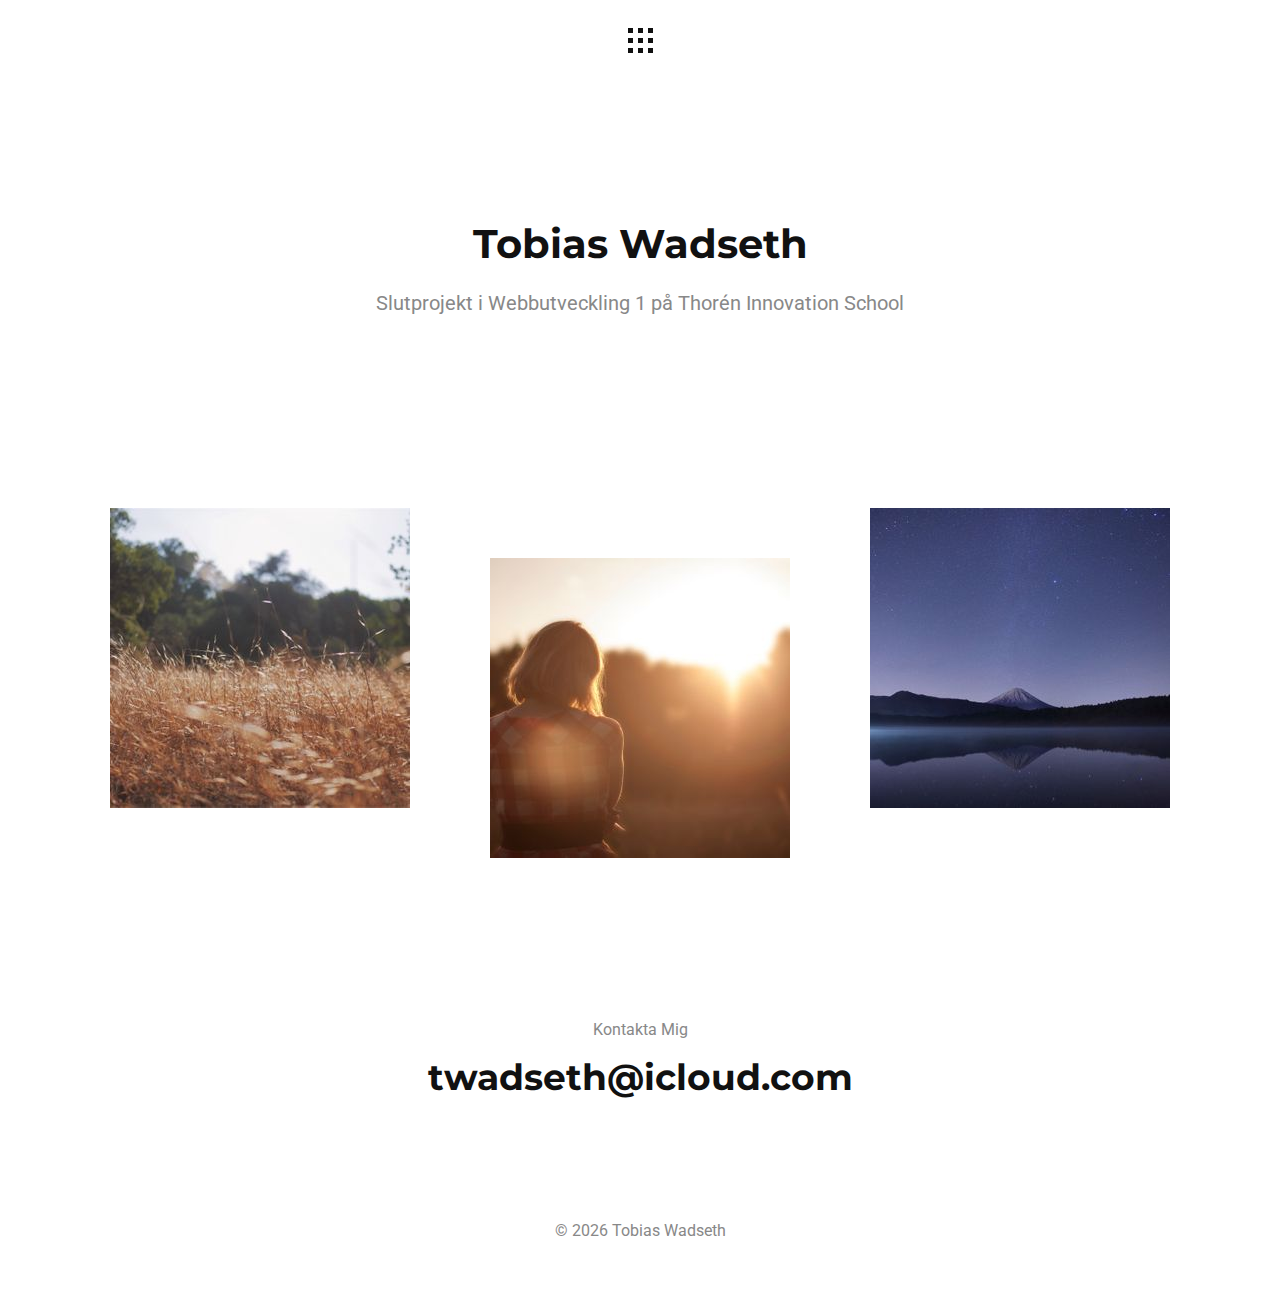
<file: index.html>
<!DOCTYPE html>
<html lang="sv">

<head>
    <meta name="robots" content="nofollow">
    <meta name="description" content="Slutprojekt i Webbutvecling 1 på Thorén Innovation School">
    <meta http-equiv="Content-Type" content="text/html" charset="UTF-8">
    <meta name="viewport" content="width=device-width, initial-scale=1.0, maximum-scale=1">
    <meta http-equiv="X-UA-Compatible" content="ie=edge">
    <title>Tobias Wadseth</title>

    <!-- Stylesheets -->
    <link rel="stylesheet" href="assets/css/bootstrap.min.css" type="text/css" media="all">
    <!-- Font Awesome -->
    <link rel="stylesheet" href="assets/css/all.min.css" type="text/css" media="all">
    <!-- IonIcons -->
    <link rel="stylesheet" href="assets/css/ionicons.min.css" type="text/css" media="all">
    <!-- Egen -->
    <link rel="stylesheet" href="assets/css/style.min.css" type="text/css" media="all">

    <!--[if lt IE 9]>
      <script src="https://oss.maxcdn.com/html5shiv/3.7.2/html5shiv.min.js"></script>
      <script src="https://oss.maxcdn.com/respond/1.4.2/respond.min.js"></script>
    <![endif]-->

</head>

<body>

    <!-- Custom Cursor -->
    <div id="cursor"></div>

    <!-- Preloader -->
    <div id="preloader">
        <div class="loading-area">
            <h3>tobias.</h3>
            <span>laddar...</span>
        </div>
        <div class="left-side"></div>
        <div class="right-side"></div>
    </div>

    <!-- Overlay mörk meny -->
    <div class="overlay-menu d-flex align-items-start flex-column">

        <!-- Stäng ikon -->
        <nav class="navbar navbar-light">
            <div class="container">
                <!-- Stäng ikon -->
                <div class="close-icon">
                    <i class="ion-md-close"></i>
                </div>
            </div>
        </nav>

        <!-- Navigation meny -->
        <ul class="vertical-menu mt-auto">
            <li><a href="./">Portfolio</a>
                <ul class="submenu">
                    <li><a href="portfolio/exempel1.html">Exempel 1</a></li>
                    <li><a href="portfolio/exempel2.html">Exempel 2</a></li>
                    <li><a href="portfolio/exempel3.html">Exempel 3</a></li>
                </ul>
            </li>
            <li><a href="om.html">Om</a></li>
            <li><a href="blogg.html">Blogg</a></li>
            <li><a href="kontakt.html">Kontakt</a></li>
        </ul>

        <!-- Copyright -->
        <footer class="text-center mt-auto">
            <div class="container">
                <span class="copyright">&copy; <span id="overlay-year"></span> Tobias Wadseth</span>
            </div>
        </footer>
    </div>

    <!-- Sid wrapper -->
    <div class="site-wrapper">

        <!-- Sid header -->
        <header>
            <nav class="navbar navbar-light">
                <div class="container d-flex">
                    <!-- Menu icon -->
                    <div class="menu-icon justify-content-end">
                        <span></span>
                        <span></span>
                        <span></span>
                    </div>
                </div>
            </nav>
        </header>

        <!-- Hem rubrik -->
        <section class="home-text text-center">
            <div class="container">
                <h2>Tobias Wadseth</h2>
                <span>Slutprojekt i Webbutveckling 1 på Thorén Innovation School</span>
            </div>
        </section>

        <!-- Portfolio section -->
        <section class="home-portfolio">
            <div class="container">

                <div class="row masonry clearfix">

                    <!-- Kolumn -->
                    <div class="col-md-4 col-sm-6 grid-item">
                        <!-- Portfolio artikel -->
                        <div class="portfolio-item">
                            <!-- Hover -->
                            <div class="hover">

                                <div class="info">
                                    <!-- Titel -->
                                    <h3><a href="portfolio/exempel1.html">Exempel 1</a></h3>
                                    <span>Webbutveckling</span>
                                    <!-- Ikoner -->
                                    <div class="icons">
                                        <a href="portfolio/exempel1.html" class="more-link">
                                            <i class="ion-md-arrow-forward"></i>
                                        </a>
                                    </div>
                                </div>

                                <!-- Bakgrund overlay -->
                                <div class="overlay">
                                    <span></span>
                                    <span></span>
                                    <span></span>
                                    <span></span>
                                </div>
                            </div>
                            <!-- Bild -->
                            <img src="resources/images/portfolio/example1/cover.jpg" alt="Portfolio Bild">
                        </div>
                    </div>

                    <!-- Kolumn -->
                    <div class="col-md-4 col-sm-6 grid-item">
                        <!-- Portfolio artikel -->
                        <div class="portfolio-item">
                            <!-- Hover -->
                            <div class="hover">

                                <div class="info">
                                    <!-- Titel -->
                                    <h3><a href="portfolio/exempel2.html">Exempel 2</a></h3>
                                    <span>Webbutveckling</span>
                                    <!-- Ikoner -->
                                    <div class="icons">
                                        <a href="portfolio/exempel2.html" class="more-link">
                                            <i class="ion-md-arrow-forward"></i>
                                        </a>
                                    </div>
                                </div>

                                <!-- Bakgrund overlay -->
                                <div class="overlay">
                                    <span></span>
                                    <span></span>
                                    <span></span>
                                    <span></span>
                                </div>
                            </div>
                            <!-- Bild -->
                            <img src="resources/images/portfolio/example2/cover.jpg" alt="Portfolio Bild">
                        </div>
                    </div>

                    <!-- Kolumn -->
                    <div class="col-md-4 col-sm-6 grid-item">
                        <!-- Portfolio artikel -->
                        <div class="portfolio-item">
                            <!-- Hover -->
                            <div class="hover">

                                <div class="info">
                                    <!-- Titel -->
                                    <h3><a href="portfolio/exempel3.html">Exempel 3</a></h3>
                                    <span>Webbutveckling</span>
                                    <!-- Ikoner -->
                                    <div class="icons">
                                        <a href="portfolio/exempel3.html" class="more-link">
                                            <i class="ion-md-arrow-forward"></i>
                                        </a>
                                    </div>
                                </div>

                                <!-- Bakgrund overlay -->
                                <div class="overlay">
                                    <span></span>
                                    <span></span>
                                    <span></span>
                                    <span></span>
                                </div>
                            </div>
                            <!-- Image -->
                            <img src="resources/images/portfolio/example3/cover.jpg" alt="Portfolio Bild">
                        </div>
                    </div>

                </div>

                <!-- Pagination -->
                <div class="text-center load-more">
                    <!-- Ladda mer -->
                    <button>
                        <i class="icon ion-md-arrow-down"></i>
                    </button>
                    <!-- Numererad -->
                    <ul id="pagination-selector" class="portfolio-pagination list-inline d-none">
                        <li class="list-inline-item"><a href="#">1</a></li>
                    </ul>
                </div>
            </div>
        </section>

        <!-- Email -->
        <section class="cta text-center clearfix">
            <div class="container">
                <span>Kontakta Mig</span>
                <h2><a href="kontakt.html">twadseth@icloud.com</a></h2>
            </div>
        </section>

        <!-- Footer -->
        <footer class="text-center">
            <div class="container">
                <span class="copyright">&copy; <span id="year"></span> Tobias Wadseth</span>
            </div>
        </footer>
    </div>

    <!-- Go to top -->
    <a href="javascript:" id="return-to-top"><i class="ion-md-arrow-up"></i></a>

    <!-- Scripts -->
    <script src="assets/js/jquery-1.12.3.min.js"></script>
    <script src="assets/js/popper.min.js"></script>
    <script src="assets/js/bootstrap.min.js"></script>
    <script src="assets/js/masonry.pkgd.min.js"></script>
    <script src="assets/js/imagesloaded.pkgd.min.js"></script>
    <script src="assets/js/jquery.stellar.js"></script>
    <script src="assets/js/infinite-scroll.min.js"></script>
    <script src="assets/js/custom.js"></script>

</body>

</html>
</file>
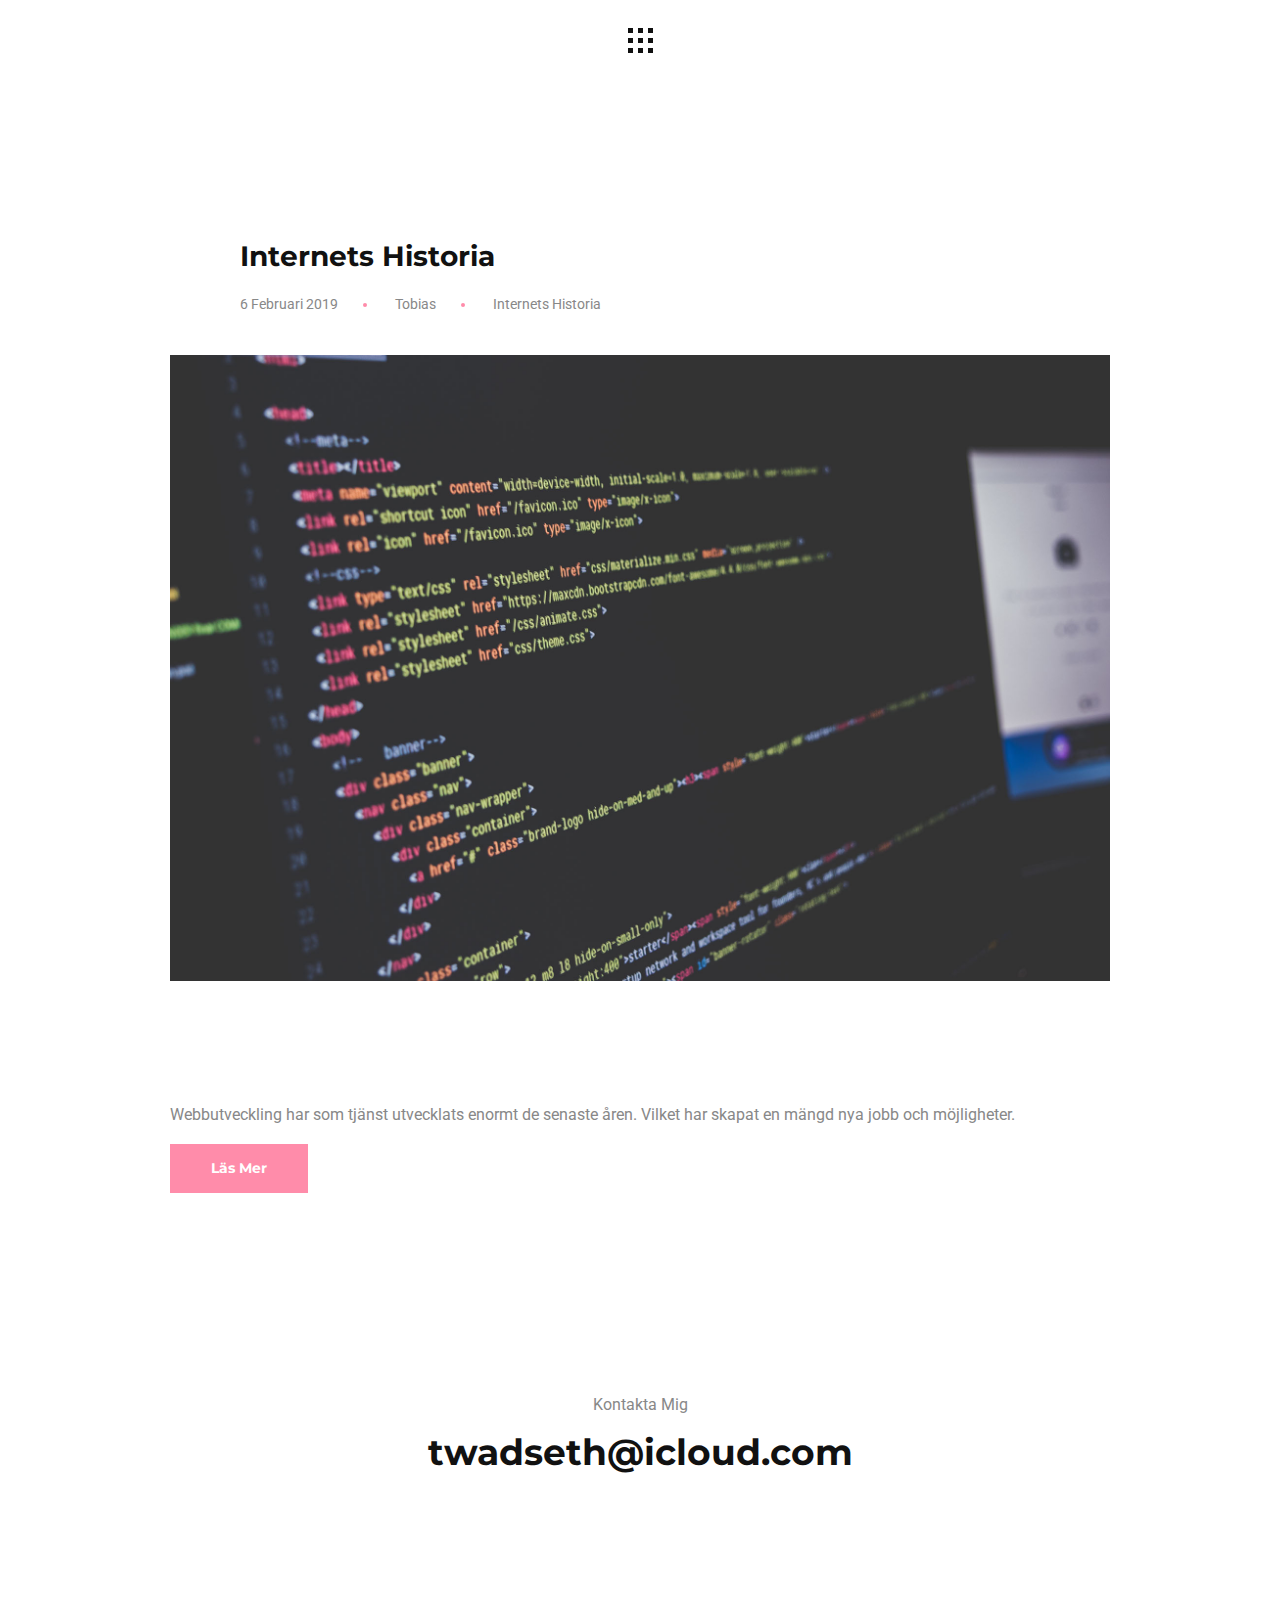
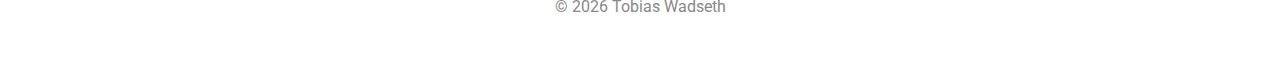
<file: blogg.html>
<!DOCTYPE html>
<html lang="sv">

<head>
    <meta name="robots" content="noindex, nofollow">
    <meta http-equiv="Content-Type" content="text/html" charset="UTF-8">
    <meta name="viewport" content="width=device-width, initial-scale=1.0, maximum-scale=1">
    <meta http-equiv="X-UA-Compatible" content="ie=edge">
    <title>Tobias Wadseth</title>

    <!-- Stylesheets -->
    <link rel="stylesheet" href="assets/css/bootstrap.min.css" type="text/css" media="all">
    <!-- Font Awesome -->
    <link rel="stylesheet" href="assets/css/all.min.css" type="text/css" media="all">
    <!-- IonIcons -->
    <link rel="stylesheet" href="assets/css/ionicons.min.css" type="text/css" media="all">
    <!-- Egen -->
    <link rel="stylesheet" href="assets/css/style.min.css" type="text/css" media="all">

    <!--[if lt IE 9]>
      <script src="https://oss.maxcdn.com/html5shiv/3.7.2/html5shiv.min.js"></script>
      <script src="https://oss.maxcdn.com/respond/1.4.2/respond.min.js"></script>
    <![endif]-->

</head>

<body>
    <!-- Custom Cursor -->
    <div id="cursor"></div>

    <!-- Preloader -->
    <div id="preloader">
        <div class="loading-area">
            <h3>tobias.</h3>
            <span>laddar...</span>
        </div>
        <div class="left-side"></div>
        <div class="right-side"></div>
    </div>

    <!-- Overlay mörk meny -->
    <div class="overlay-menu d-flex align-items-start flex-column">

        <!-- Stäng ikon -->
        <nav class="navbar navbar-light">
            <div class="container">
                <!-- Stäng ikon -->
                <div class="close-icon">
                    <i class="ion-md-close"></i>
                </div>
            </div>
        </nav>

        <!-- Navigation meny -->
        <ul class="vertical-menu mt-auto">
            <li><a href="./">Portfolio</a>
                <ul class="submenu">
                    <li><a href="portfolio/exempel1.html">Exempel 1</a></li>
                    <li><a href="portfolio/exempel2.html">Exempel 2</a></li>
                    <li><a href="portfolio/exempel3.html">Exempel 3</a></li>
                </ul>
            </li>
            <li><a href="om.html">Om</a></li>
            <li><a href="blogg.html">Blogg</a></li>
            <li><a href="kontakt.html">Kontakt</a></li>
        </ul>

        <!-- Copyright -->
        <footer class="text-center mt-auto">
            <div class="container">
                <span class="copyright">&copy; <span id="overlay-year"></span> Tobias Wadseth</span>
            </div>
        </footer>

    </div>

    <!-- Sid wrapper -->
    <div class="site-wrapper">

    <!-- Sid header -->
    <header>
        <nav class="navbar navbar-light">
            <div class="container d-flex">

                <!-- Meny ikon -->
                <div class="menu-icon justify-content-end">
                    <span></span>
                    <span></span>
                    <span></span>
                </div>

            </div>
        </nav>
    </header>

    <!-- Blogg -->
    <section class="blog-content">

        <div class="container container-padding">

			<!-- Blogg artikel -->
            <article class="blog-item">
                <!-- Header -->
                <header>
                    <!-- Titel -->
                    <h2 class="title"><a href="blogg/internetshistoria.html">Internets Historia</a></h2>
                    <!-- Meta -->
                    <ul class="meta list-inline">
                        <li class="list-inline-item">6 Februari 2019</li>
                        <li class="list-inline-item">Tobias</li>
                        <li class="list-inline-item">Internets Historia</li>
                    </ul>
                </header>
                <!-- Bild -->
                <img src="resources/images/blogg/internetshistoria/cover.jpg" alt="Blogg">
                <!-- Footer -->
                <footer>
                    <!-- Utdrag -->
                    <p class="excerpt">Webbutveckling har som tjänst utvecklats enormt de senaste åren. Vilket har skapat en mängd nya jobb och möjligheter.</p>
                    <!-- Läs Mer knapp -->
                    <a href="blogg/internetshistoria.html" class="btn btn-default">Läs Mer</a>
                </footer>

        </div>

    </section>

    <!-- Email -->
    <section class="cta text-center">
        <div class="container">
            <span>Kontakta Mig</span>
            <h2><a href="kontakt.html">twadseth@icloud.com</a></h2>
        </div>
    </section>

    <!-- Sid footer -->
    <footer class="text-center">
        <div class="container">
            <!-- Copyright -->
            <span class="copyright">&copy; <span id="year"></span> Tobias Wadseth</span>
        </div>
    </footer>

    </div>

    <!-- Go to top -->
    <a href="javascript:" id="return-to-top"><i class="ion-md-arrow-up"></i></a>

    <!-- Scripts -->
    <script src="assets/js/jquery-1.12.3.min.js"></script>
    <script src="assets/js/popper.min.js"></script>
    <script src="assets/js/bootstrap.min.js"></script>
    <script src="assets/js/masonry.pkgd.min.js"></script>
    <script src="assets/js/imagesloaded.pkgd.min.js"></script>
    <script src="assets/js/jquery.stellar.js"></script>
    <script src="assets/js/infinite-scroll.min.js"></script>
    <script src="assets/js/custom.js"></script>

</body>
</html>
</file>
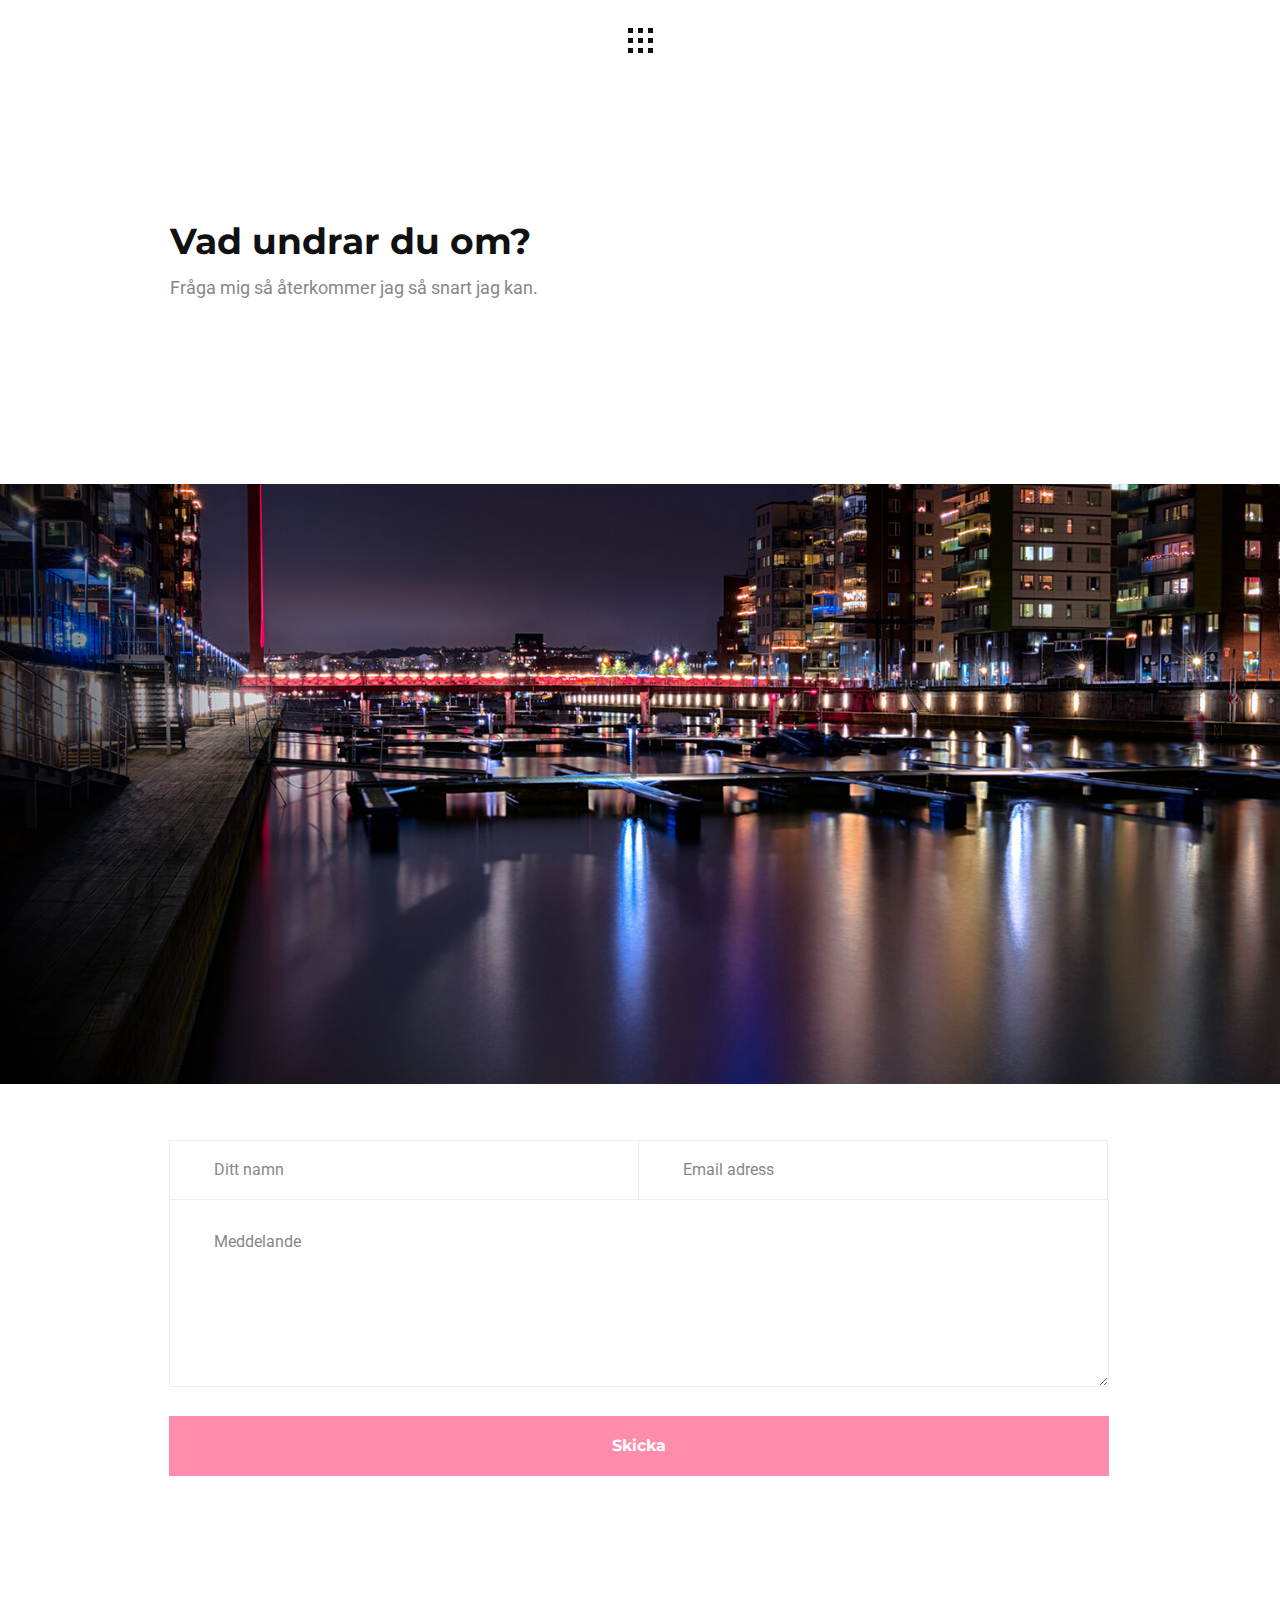
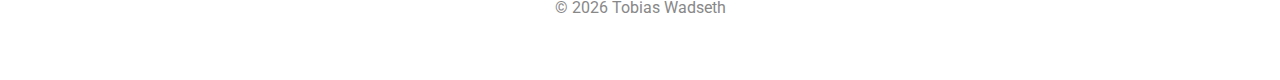
<file: kontakt.html>
<!DOCTYPE html>
<html lang="sv">

<head>
    <meta name="robots" content="noindex, nofollow">
    <meta http-equiv="Content-Type" content="text/html" charset="UTF-8">
    <meta name="viewport" content="width=device-width, initial-scale=1.0, maximum-scale=1">
    <meta http-equiv="X-UA-Compatible" content="ie=edge">
    <title>Tobias Wadseth</title>

    <!-- Stylesheets -->
    <link rel="stylesheet" href="assets/css/bootstrap.min.css" type="text/css" media="all">
    <!-- Font Awesome -->
    <link rel="stylesheet" href="assets/css/all.min.css" type="text/css" media="all">
    <!-- Ikoner -->
    <link rel="stylesheet" href="assets/css/ionicons.min.css" type="text/css" media="all">
    <!-- Egen -->
    <link rel="stylesheet" href="assets/css/style.min.css" type="text/css" media="all">

    <!--[if lt IE 9]>
          <script src="https://oss.maxcdn.com/html5shiv/3.7.2/html5shiv.min.js"></script>
          <script src="https://oss.maxcdn.com/respond/1.4.2/respond.min.js"></script>
        <![endif]-->

</head>

<body>

    <!-- Custom cursor -->
    <div id="cursor"></div>

    <!-- Preloader -->
    <div id="preloader">
        <div class="loading-area">
            <h3>tobias.</h3>
            <span>laddar...</span>
        </div>
        <div class="left-side"></div>
        <div class="right-side"></div>
    </div>

    <!-- Overlay mörk meny -->
    <div class="overlay-menu d-flex align-items-start flex-column">

        <!-- Stäng ikon -->
        <nav class="navbar navbar-light">
            <div class="container">
                <!-- Stäng ikon -->
                <div class="close-icon">
                    <i class="ion-md-close"></i>
                </div>
            </div>
        </nav>

        <!-- Navigation meny -->
        <ul class="vertical-menu mt-auto">
            <li><a href="./">Portfolio</a>
                <ul class="submenu">
                    <li><a href="portfolio/exempel1.html">Exempel 1</a></li>
                    <li><a href="portfolio/exempel2.html">Exempel 2</a></li>
                    <li><a href="portfolio/exempel3.html">Exempel 3</a></li>
                </ul>
            </li>
            <li><a href="om.html">Om</a></li>
            <li><a href="blogg.html">Blogg</a></li>
            <li><a href="kontakt.html">Kontakt</a></li>
        </ul>

        <!-- Copyright -->
        <footer class="text-center mt-auto">
            <div class="container">
                <span class="copyright">© <span id="overlay-year"></span> Tobias Wadseth</span>
            </div>
        </footer>

    </div>

    <!-- Sid wrapper -->
    <div class="site-wrapper">

        <!-- Sid header -->
        <header>
            <nav class="navbar navbar-light">
                <div class="container d-flex">
                    <!-- Meny ikon -->
                    <div class="menu-icon justify-content-end">
                        <span></span>
                        <span></span>
                        <span></span>
                    </div>

                </div>
            </nav>
        </header>

        <!-- Innehåll -->
        <section class="content">
            <div class="container container-padding">

                <div class="page-header">
                    <h1>Vad undrar du om?</h1>
                    <p>Fråga mig så återkommer jag så snart jag kan.</p>
                </div>

            </div>

            <div class="parallax-bg" data-image-src="resources/images/eriksberg.png" data-stellar-background-ratio="0.5"></div>

            <div class="container container-padding">

                <!-- Kontakt formulär -->
                <form autocomplete="off" id="contact-form" class="contact-form mt-6" method="post" action="assets/form/contact.php">

                    <div class="messages"></div>

                    <div class="row">
                        <div class="column col-md-6">
                            <!-- Namn -->
                            <div class="form-group">
                                <input type="text" class="form-control" name="InputName" id="InputName" placeholder="Ditt namn" required="required" data-error="Namn krävs.">
                                <div class="help-block with-errors"></div>
                            </div>
                        </div>

                        <div class="column col-md-6">
                            <!-- Email -->
                            <div class="form-group">
                                <input type="email" class="form-control" id="InputEmail" name="InputEmail" placeholder="Email adress" required="required" data-error="Email krävs.">
                                <div class="help-block with-errors"></div>
                            </div>
                        </div>

                        <div class="column col-md-12">
                            <!-- Meddelande -->
                            <div class="form-group">
                                <textarea name="InputMessage" id="InputMessage" class="form-control" rows="5" placeholder="Meddelande" required="required" data-error="Meddelande krävs."></textarea>
                                <div class="help-block with-errors"></div>
                            </div>
                        </div>
                    </div>

                    <!-- Skicka knapp -->
                    <button type="submit" name="submit" id="submit" value="Submit" class="btn btn-default btn-lg btn-full">Skicka</button>

                </form>
            </div>

        </section>

        <!-- Sid footer -->
        <footer class="text-center">
            <div class="container">
                <!-- Copyright -->
                <span class="copyright">© <span id="year"></span> Tobias Wadseth</span>
            </div>
        </footer>

    </div>

    <!-- Go to top -->
    <a href="javascript:" id="return-to-top"><i class="ion-md-arrow-up"></i></a>

    <!-- Scripts -->
    <script src="assets/js/jquery-1.12.3.min.js"></script>
    <script src="assets/js/popper.min.js"></script>
    <script src="assets/js/bootstrap.min.js"></script>
    <script src="assets/js/masonry.pkgd.min.js"></script>
    <script src="assets/js/imagesloaded.pkgd.min.js"></script>
    <script src="assets/js/jquery.stellar.js"></script>
    <script src="assets/js/infinite-scroll.min.js"></script>
    <script src="assets/js/contact.js"></script>
    <script src="assets/js/validator.js"></script>
    <script src="assets/js/custom.js"></script>

</body>

</html>
</file>
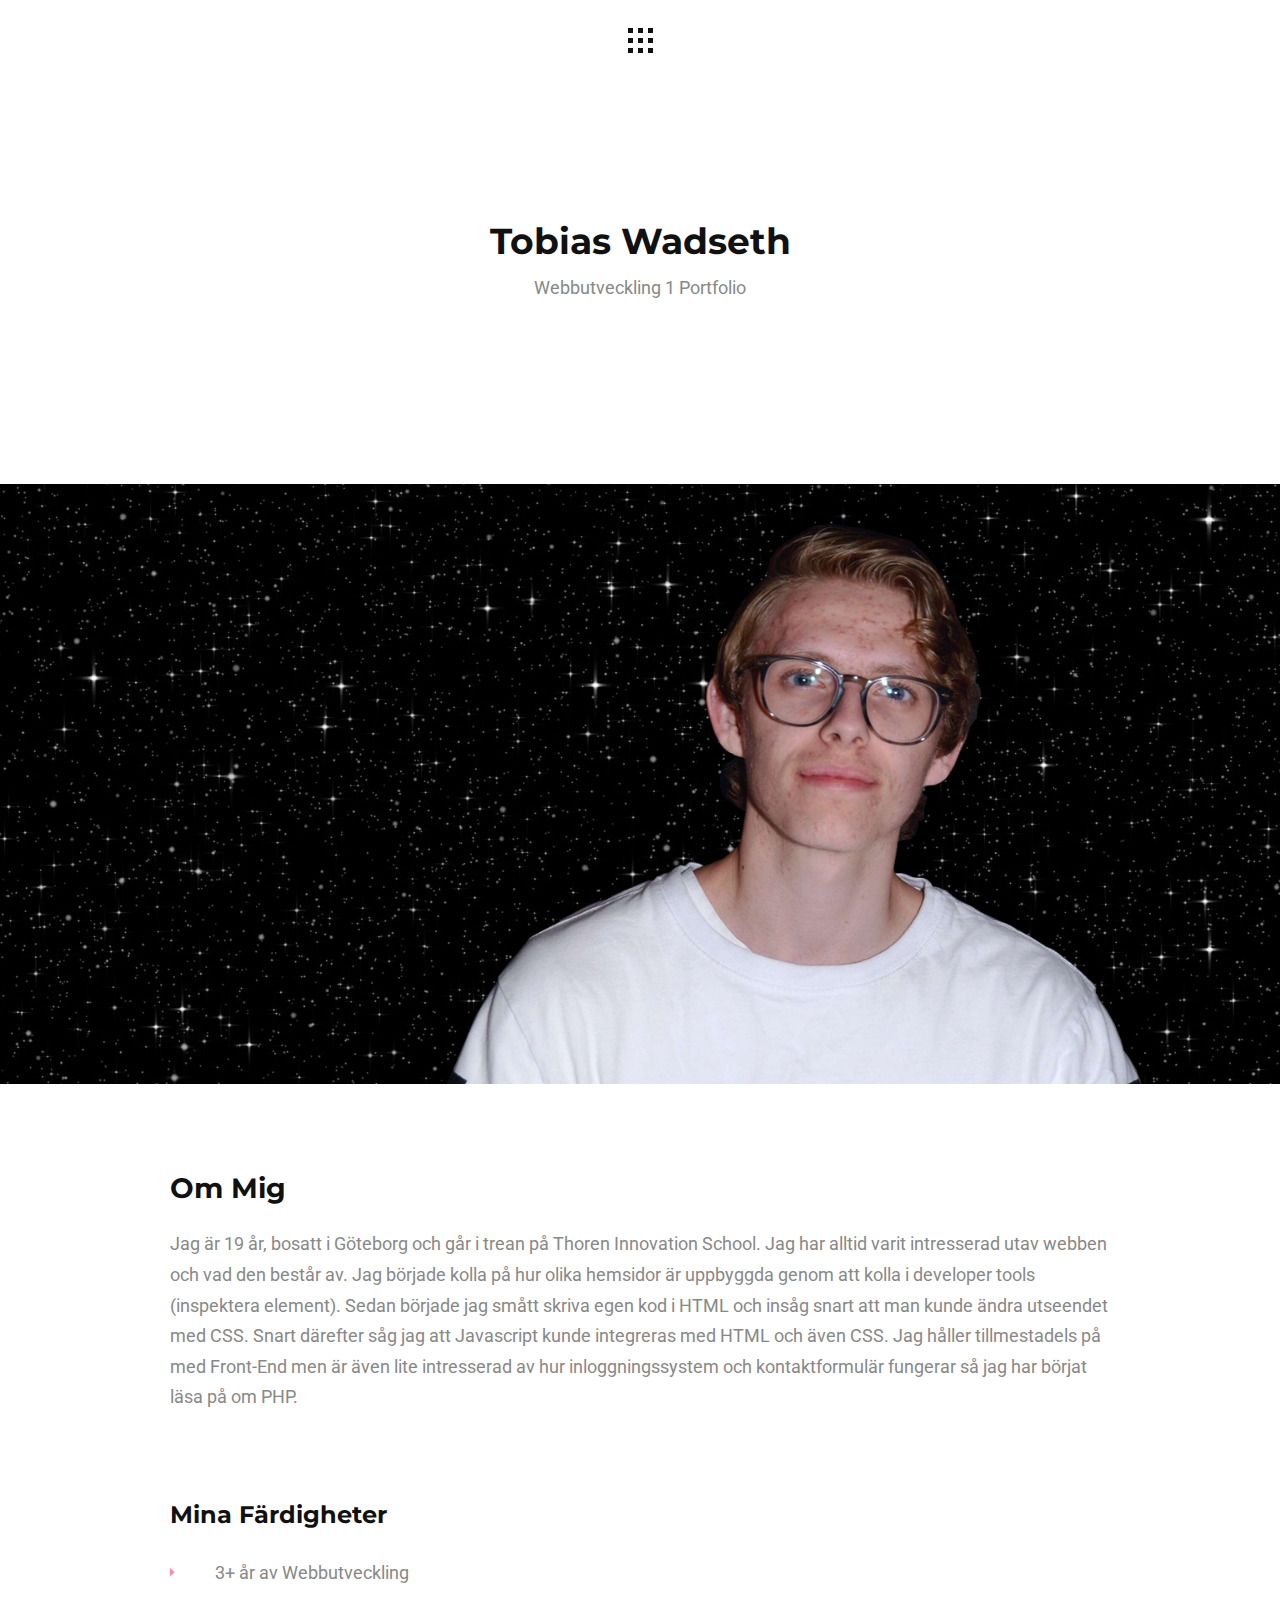
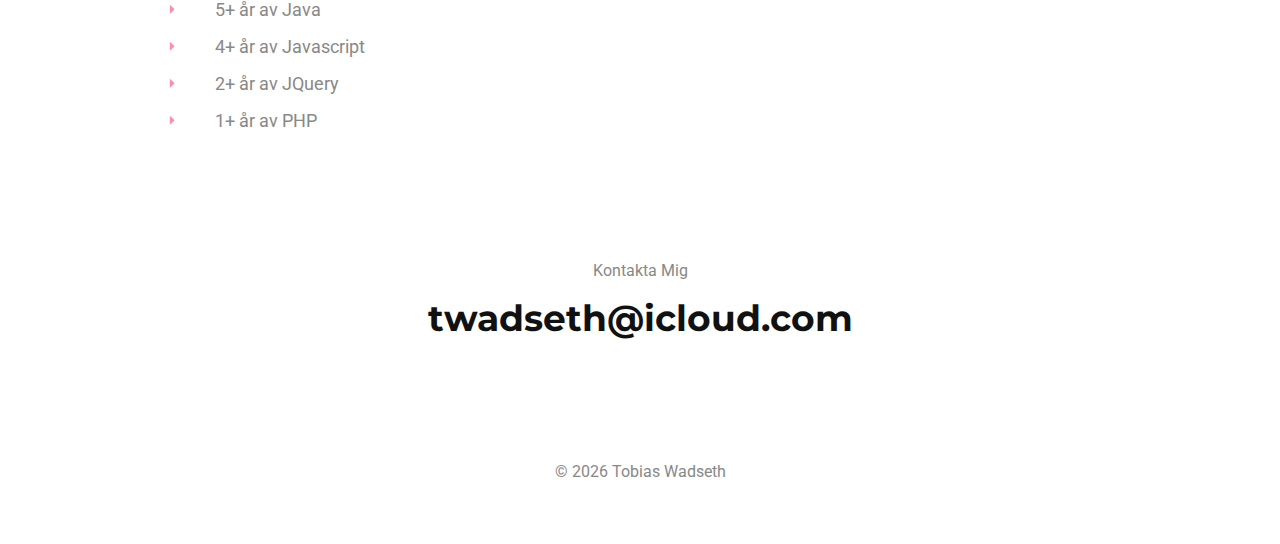
<file: om.html>
<!DOCTYPE html>
<html lang="sv">

<head>
    <meta name="robots" content="noindex, nofollow">
    <meta http-equiv="Content-Type" content="text/html" charset="UTF-8">
    <meta name="viewport" content="width=device-width, initial-scale=1.0, maximum-scale=1">
    <meta http-equiv="X-UA-Compatible" content="ie=edge">
    <title>Tobias Wadseth</title>

    <!-- Stylesheets -->
    <link rel="stylesheet" href="assets/css/bootstrap.min.css" type="text/css" media="all">
    <!-- Font Awesome -->
    <link rel="stylesheet" href="assets/css/all.min.css" type="text/css" media="all">
    <!-- IonIcons -->
    <link rel="stylesheet" href="assets/css/ionicons.min.css" type="text/css" media="all">
    <!-- Egen -->
    <link rel="stylesheet" href="assets/css/style.min.css" type="text/css" media="all">

    <!--[if lt IE 9]>
          <script src="https://oss.maxcdn.com/html5shiv/3.7.2/html5shiv.min.js"></script>
          <script src="https://oss.maxcdn.com/respond/1.4.2/respond.min.js"></script>
        <![endif]-->

</head>

<body>

    <!-- Custom cursor -->
    <div id="cursor"></div>

    <!-- Preloader -->
    <div id="preloader">
        <div class="loading-area">
            <h3>tobias.</h3>
            <span>laddar...</span>
        </div>
        <div class="left-side"></div>
        <div class="right-side"></div>
    </div>

    <!-- Overlay mörk meny -->
    <div class="overlay-menu d-flex align-items-start flex-column">

        <!-- Stäng ikon -->
        <nav class="navbar navbar-light">
            <div class="container">
                <!-- Stäng ikon -->
                <div class="close-icon">
                    <i class="ion-md-close"></i>
                </div>
            </div>
        </nav>

        <!-- Navigation meny -->
        <ul class="vertical-menu mt-auto">
            <li><a href="./">Portfolio</a>
                <ul class="submenu">
                    <li><a href="portfolio/exempel1.html">Exempel 1</a></li>
                    <li><a href="portfolio/exempel2.html">Exempel 2</a></li>
                    <li><a href="portfolio/exempel3.html">Exempel 3</a></li>
                </ul>
            </li>
            <li><a href="om.html">Om</a></li>
            <li><a href="blogg.html">Blogg</a></li>
            <li><a href="kontakt.html">Kontakt</a></li>
        </ul>

        <!-- Copyright -->
        <footer class="text-center mt-auto">
            <div class="container">
                <span class="copyright">© <span id="overlay-year"></span> Tobias Wadseth</span>
            </div>
        </footer>

    </div>

    <!-- Sid wrapper -->
    <div class="site-wrapper">

        <!-- Sid header -->
        <header>
            <nav class="navbar navbar-light">
                <div class="container d-flex">
                    <!-- Meny ikon -->
                    <div class="menu-icon justify-content-end">
                        <span></span>
                        <span></span>
                        <span></span>
                    </div>

                </div>
            </nav>
        </header>

        <!-- Innehåll -->
        <section class="content">
            <div class="container container-padding">

                <div class="page-header text-center">
                    <h1>Tobias Wadseth</h1>
                    <p>Webbutveckling 1 Portfolio</p>
                </div>

            </div>

            <div class="parallax-bg" data-image-src="resources/images/headshot.png" data-stellar-background-ratio="0.5"></div>

            <div class="container container-padding">
                <h2 class="mt-10 mb-4">Om Mig</h2>
                <p>Jag är 19 år, bosatt i Göteborg och går i trean på Thoren Innovation School. Jag har alltid varit intresserad utav webben och vad den består av. Jag började kolla på hur olika hemsidor är uppbyggda genom att kolla i developer tools (inspektera element). Sedan började jag smått skriva egen kod i HTML och insåg snart att man kunde ändra utseendet med CSS. Snart därefter såg jag att Javascript kunde integreras med HTML och även CSS. Jag håller tillmestadels på med Front-End men är även lite intresserad av hur inloggningssystem och kontaktformulär fungerar så jag har börjat läsa på om PHP.</p>

                <h3 class="mt-10 mb-4">Mina Färdigheter</h3>
                <ul>
                    <li>3+ år av Webbutveckling</li>
                    <li>5+ år av Java</li>
                    <li>4+ år av Javascript</li>
                    <li>2+ år av JQuery</li>
                    <li>1+ år av PHP</li>
                </ul>
            </div>

        </section>

        <!-- Email -->
        <section class="cta text-center">
            <div class="container">
                <span>Kontakta Mig</span>
                <h2><a href="contact">twadseth@icloud.com</a></h2>
            </div>
        </section>

        <!-- Sid footer -->
        <footer class="text-center">
            <div class="container">
                <!-- Copyright -->
                <span class="copyright">© <span id="year"></span> Tobias Wadseth</span>
            </div>
        </footer>


    <!-- Go to top -->
    <a href="javascript:" id="return-to-top"><i class="ion-md-arrow-up"></i></a>

    <!-- Scripts -->
    <script src="assets/js/jquery-1.12.3.min.js"></script>
    <script src="assets/js/popper.min.js"></script>
    <script src="assets/js/bootstrap.min.js"></script>
    <script src="assets/js/masonry.pkgd.min.js"></script>
    <script src="assets/js/imagesloaded.pkgd.min.js"></script>
    <script src="assets/js/jquery.stellar.js"></script>
    <script src="assets/js/infinite-scroll.min.js"></script>
    <script src="assets/js/custom.js"></script>

</body>

</html>
</file>
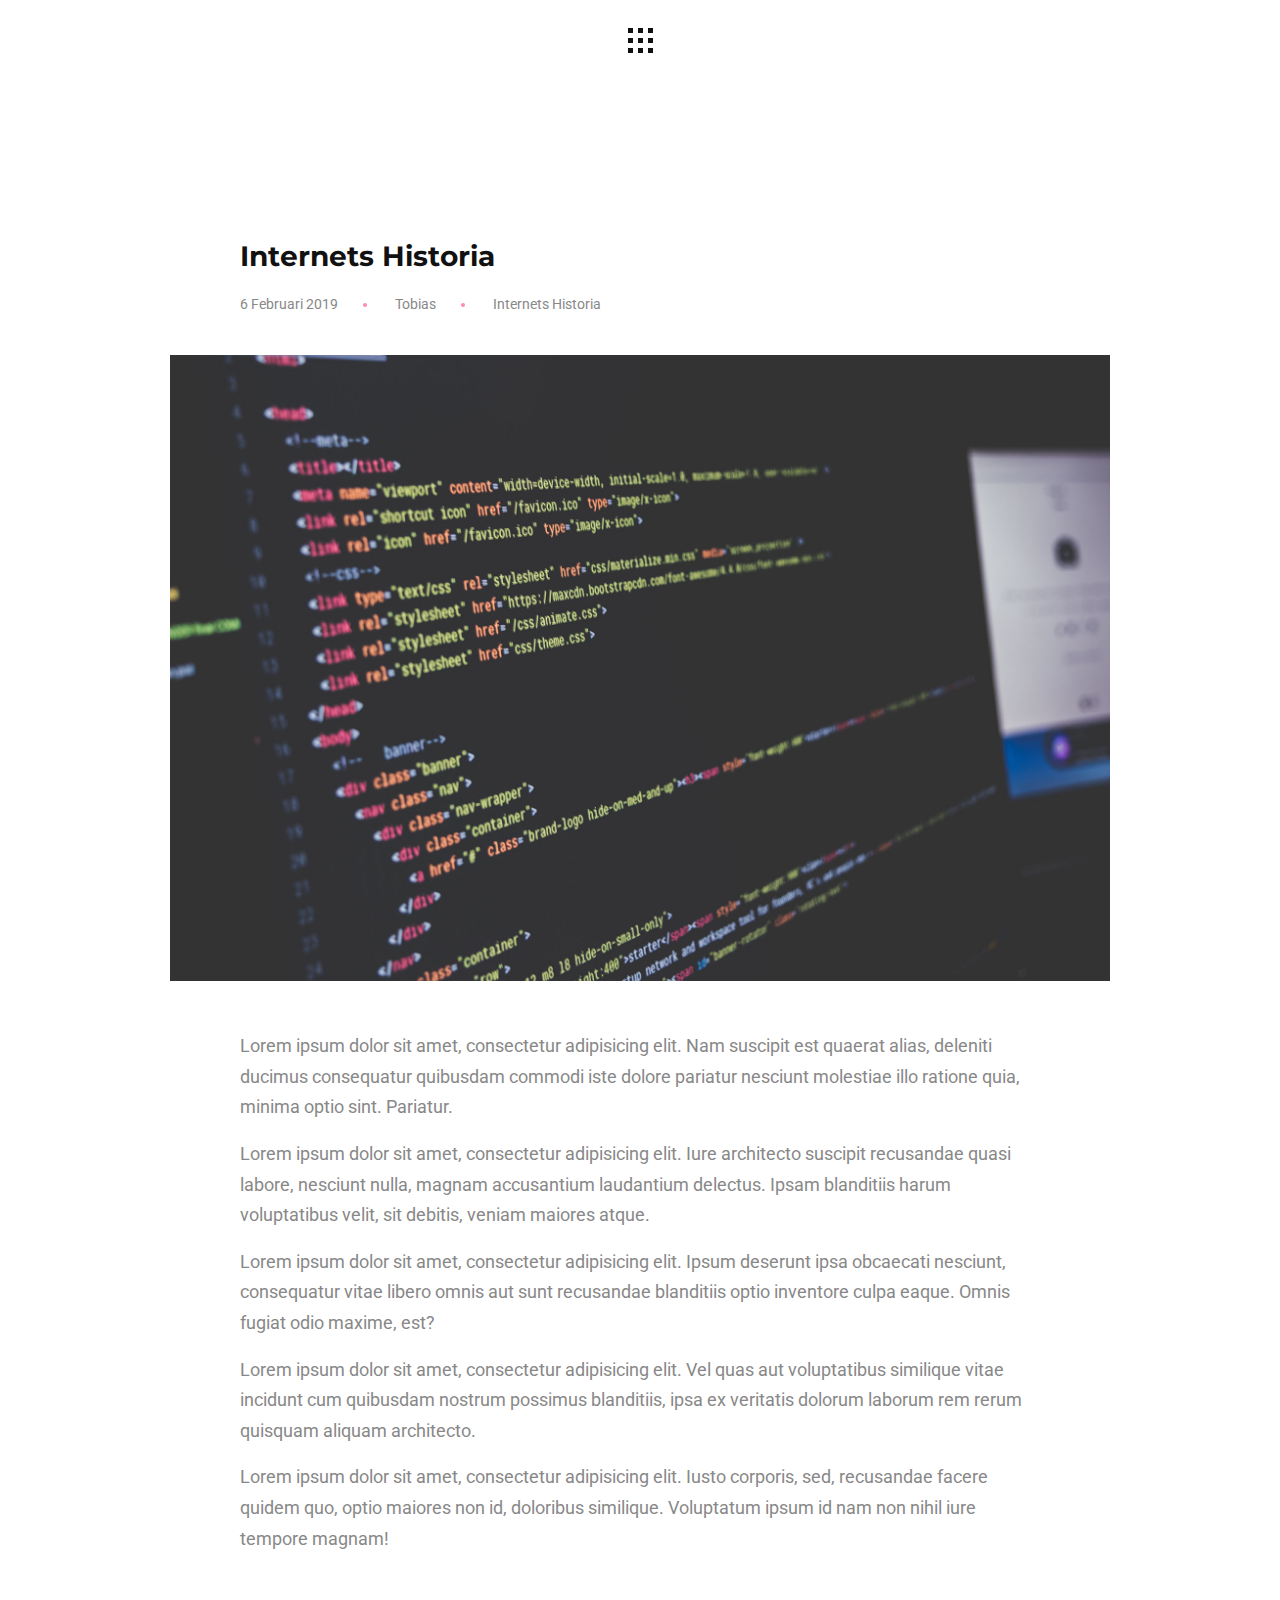
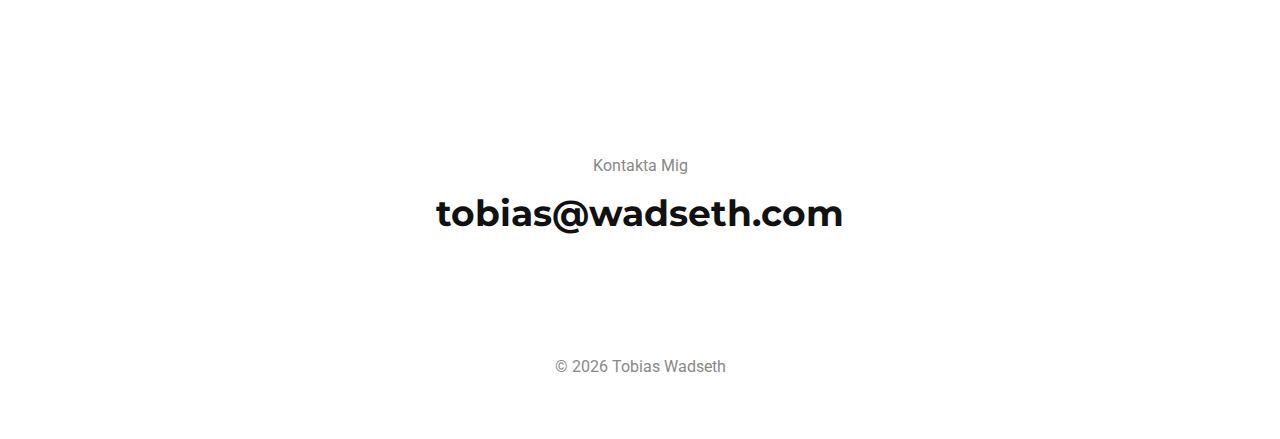
<file: blog/internetshistoria.html>
<!DOCTYPE html>
<html lang="sv">

<head>
    <meta http-equiv="Content-Type" content="text/html" charset="UTF-8">
    <meta name="viewport" content="width=device-width, initial-scale=1.0, maximum-scale=1">
    <meta http-equiv="X-UA-Compatible" content="ie=edge">
    <title>Tobias Wadseth</title>

    <!-- Stylesheets -->
    <link rel="stylesheet" href="../assets/css/bootstrap.min.css" type="text/css" media="all">
    <!-- Font Awesome -->
    <link rel="stylesheet" href="../assets/css/all.min.css" type="text/css" media="all">
    <!-- IonIcons -->
    <link rel="stylesheet" href="../assets/css/ionicons.min.css" type="text/css" media="all">
    <!-- Egen -->
    <link rel="stylesheet" href="../assets/css/style.min.css" type="text/css" media="all">

    <!--[if lt IE 9]>
      <script src="https://oss.maxcdn.com/html5shiv/3.7.2/html5shiv.min.js"></script>
      <script src="https://oss.maxcdn.com/respond/1.4.2/respond.min.js"></script>
    <![endif]-->

</head>

<body>
    <!-- Custom cursor -->
    <div id="cursor"></div>

    <!-- Preloader -->
    <div id="preloader">
        <div class="loading-area">
            <h3>tobias.</h3>
            <span>laddar...</span>
        </div>
        <div class="left-side"></div>
        <div class="right-side"></div>
    </div>

    <!-- Overlay mörk meny -->
    <div class="overlay-menu d-flex align-items-start flex-column">

        <!-- Stäng ikon -->
        <nav class="navbar navbar-light">
            <div class="container">
                <!-- Stäng ikon -->
                <div class="close-icon">
                    <i class="ion-md-close"></i>
                </div>
            </div>
        </nav>

        <!-- Navigation meny -->
        <ul class="vertical-menu mt-auto">
            <li><a href="../">Portfolio</a>
                <ul class="submenu">
                    <li><a href="../portfolio/exempel1.html">Exempel 1</a></li>
                    <li><a href="../portfolio/exempel2.html">Exempel 2</a></li>
                    <li><a href="../portfolio/exempel3.html">Exempel 3</a></li>
                </ul>
            </li>
            <li><a href="../om.html">Om</a></li>
            <li><a href="../blogg.html">Blogg</a>
                <ul class="submenu">
                    <li><a href="../blog/internetshistoria.html">Internets Historia</a></li>
                </ul>
            </li>
            <li><a href="../kontakt.html">Kontakt</a></li>
        </ul>

        <!-- Copyright -->
        <footer class="text-center mt-auto">
            <div class="container">
                <span class="copyright">© <span id="overlay-year"></span> Tobias Wadseth</span>
            </div>
        </footer>

    </div>

    <!-- Sid wrapper -->
    <div class="site-wrapper">

        <!-- Sid header -->
        <header>
            <nav class="navbar navbar-light">
                <div class="container d-flex">
                    <!-- Meny ikon -->
                    <div class="menu-icon justify-content-end">
                        <span></span>
                        <span></span>
                        <span></span>
                    </div>

                </div>
            </nav>
        </header>

        <!-- Innehåll -->
        <section class="blog-content">

            <div class="container container-padding">

                <!-- Blogg artikel -->
                <article class="blog-item is-single">
                    <!-- Header -->
                    <header>
                        <!-- Titel -->
                        <h2 class="title">Internets Historia</h2>
                        <!-- Meta -->
                        <ul class="meta list-inline">
                            <li class="list-inline-item">6 Februari 2019</li>
                            <li class="list-inline-item">Tobias</li>
                            <li class="list-inline-item">Internets Historia</li>
                        </ul>
                    </header>
                    <!-- Bild -->
                    <img src="../resources/images/blogg/internetshistoria/blog-1.jpg" alt="Blogg">
                    <div class="content">
                        <p>Lorem ipsum dolor sit amet, consectetur adipisicing elit. Nam suscipit est quaerat alias, deleniti ducimus consequatur quibusdam commodi iste dolore pariatur nesciunt molestiae illo ratione quia, minima optio sint. Pariatur.</p>

                        <p>Lorem ipsum dolor sit amet, consectetur adipisicing elit. Iure architecto suscipit recusandae quasi labore, nesciunt nulla, magnam accusantium laudantium delectus. Ipsam blanditiis harum voluptatibus velit, sit debitis, veniam maiores atque.</p>

                        <p>Lorem ipsum dolor sit amet, consectetur adipisicing elit. Ipsum deserunt ipsa obcaecati nesciunt, consequatur vitae libero omnis aut sunt recusandae blanditiis optio inventore culpa eaque. Omnis fugiat odio maxime, est?</p>

                        <p>Lorem ipsum dolor sit amet, consectetur adipisicing elit. Vel quas aut voluptatibus similique vitae incidunt cum quibusdam nostrum possimus blanditiis, ipsa ex veritatis dolorum laborum rem rerum quisquam aliquam architecto.</p>

                        <p>Lorem ipsum dolor sit amet, consectetur adipisicing elit. Iusto corporis, sed, recusandae facere quidem quo, optio maiores non id, doloribus similique. Voluptatum ipsum id nam non nihil iure tempore magnam!</p>
                    </div>
                </article>

            </div>

        </section>

        <!-- Email -->
        <section class="cta text-center">
            <div class="container">
                <span>Kontakta Mig</span>
                <h2><a href="../kontakt.html">tobias@wadseth.com</a></h2>
            </div>
        </section>

        <!-- Sid footer -->
        <footer class="text-center">
            <div class="container">
                <!-- copyright -->
                <span class="copyright">&copy; <span id="year"></span> Tobias Wadseth</span>
            </div>
        </footer>
	</div>

    <!-- Go to top -->
    <a href="javascript:" id="return-to-top"><i class="ion-md-arrow-up"></i></a>

    <!-- Scripts -->
    <script src="../assets/js/jquery-1.12.3.min.js"></script>
    <script src="../assets/js/popper.min.js"></script>
    <script src="../assets/js/bootstrap.min.js"></script>
    <script src="../assets/js/masonry.pkgd.min.js"></script>
    <script src="../assets/js/imagesloaded.pkgd.min.js"></script>
    <script src="../assets/js/jquery.stellar.js"></script>
    <script src="../assets/js/infinite-scroll.min.js"></script>
    <script src="../assets/js/custom.js"></script>

</body>
</html>
</file>
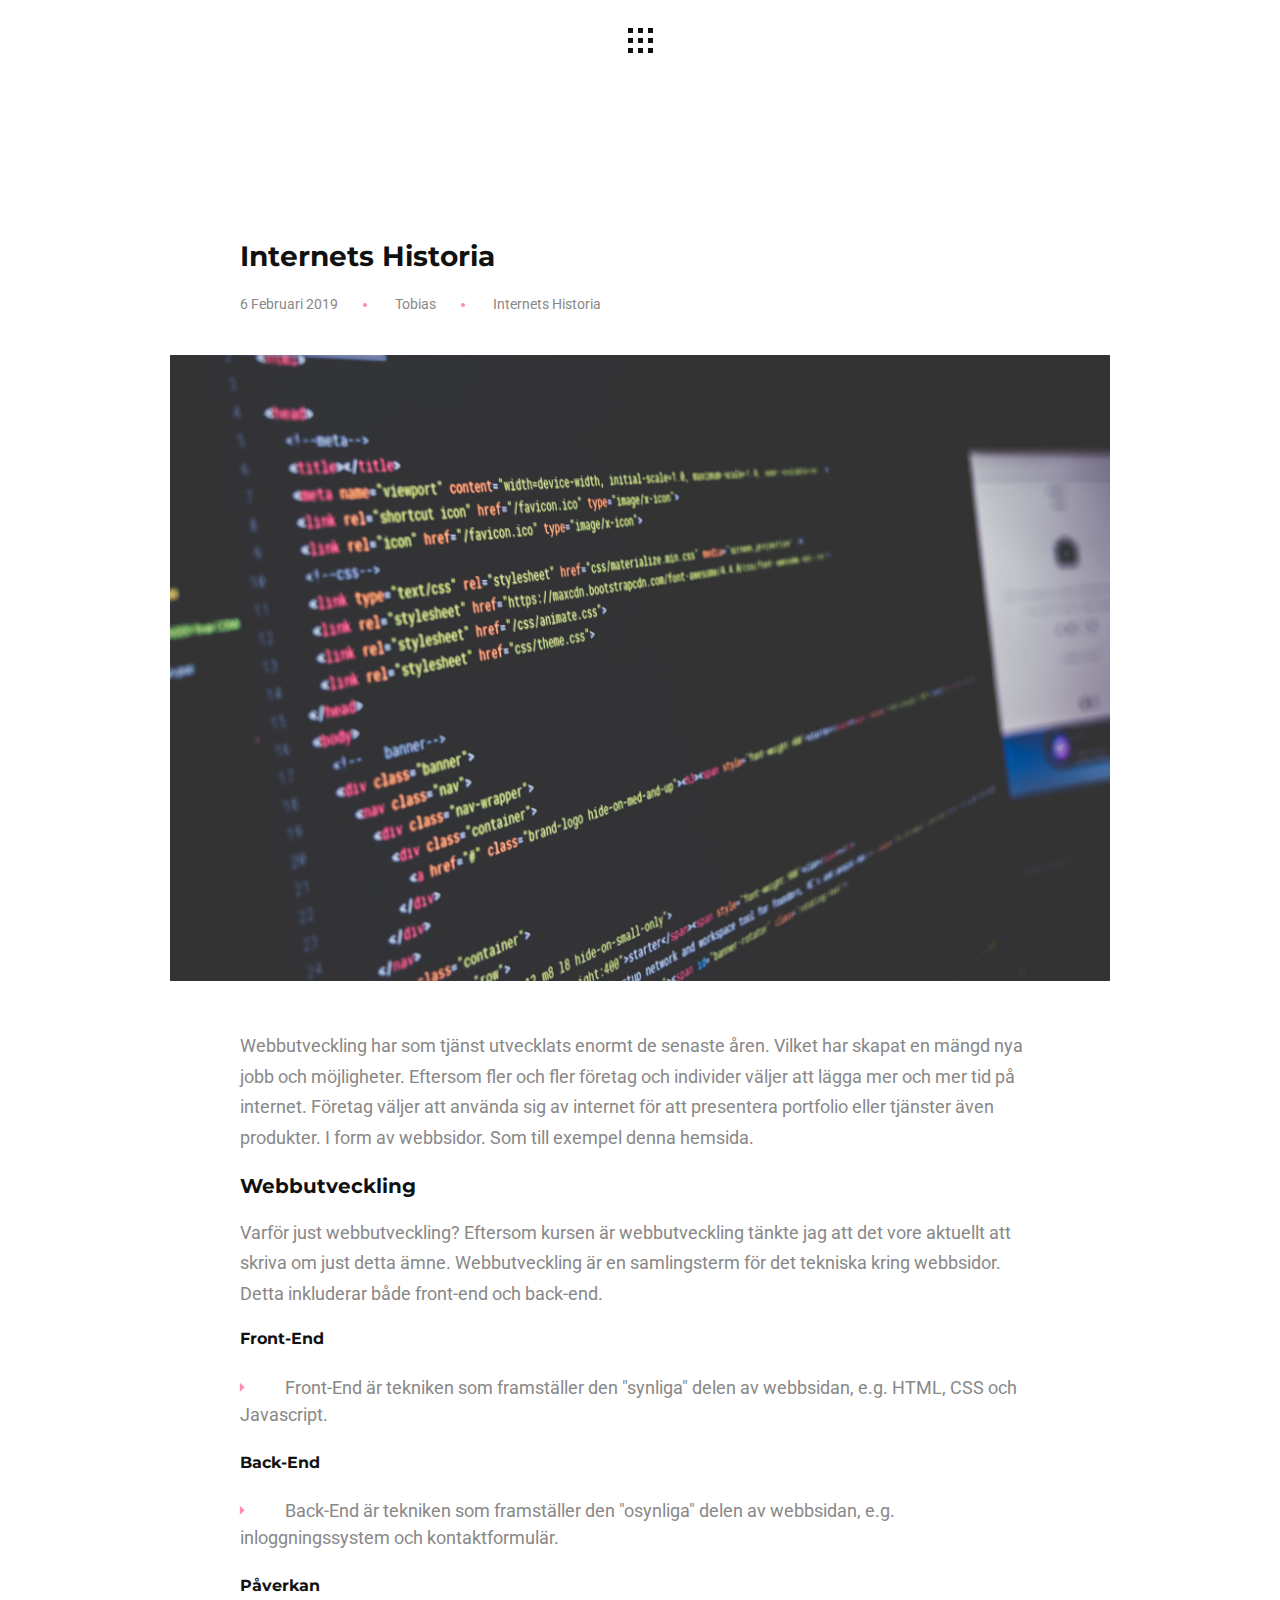
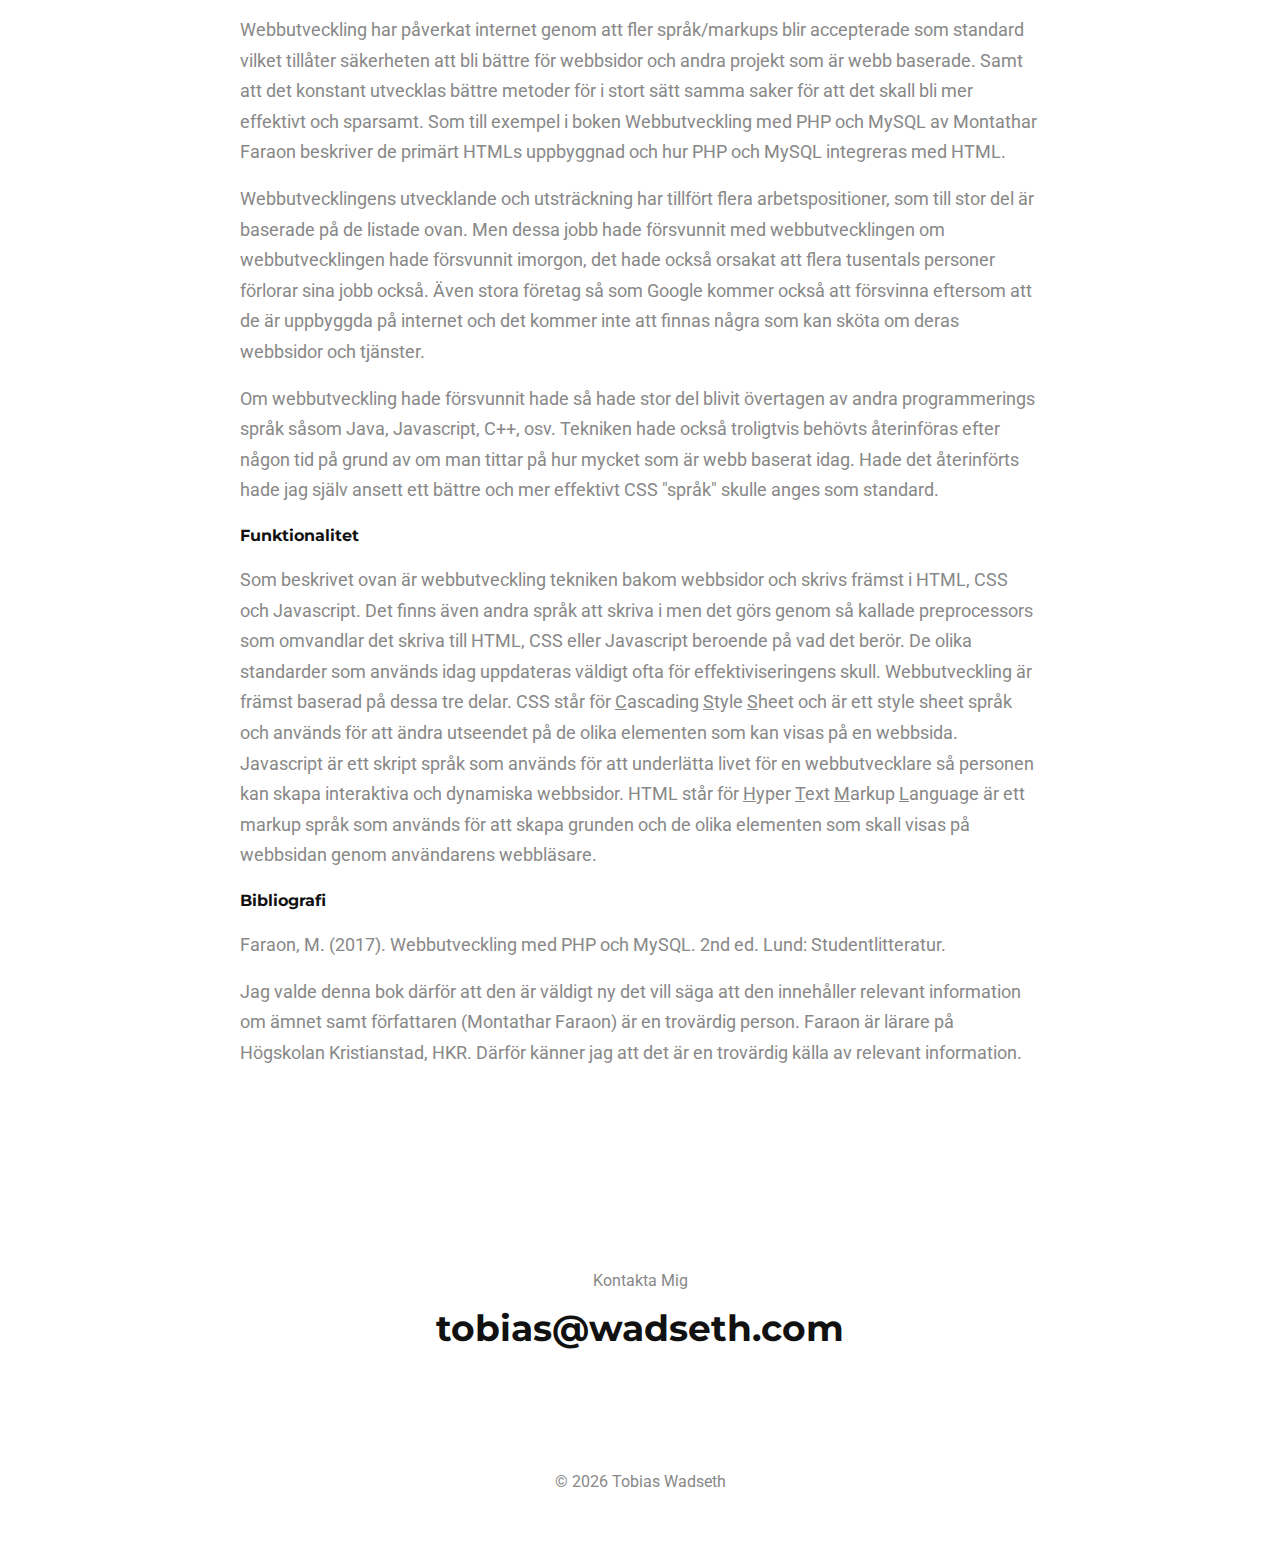
<file: blogg/internetshistoria.html>
<!DOCTYPE html>
<html lang="sv">

<head>
    <meta name="robots" content="noindex, nofollow">
    <meta http-equiv="Content-Type" content="text/html" charset="UTF-8">
    <meta name="viewport" content="width=device-width, initial-scale=1.0, maximum-scale=1">
    <meta http-equiv="X-UA-Compatible" content="ie=edge">
    <title>Tobias Wadseth</title>

    <!-- Stylesheets -->
    <link rel="stylesheet" href="../assets/css/bootstrap.min.css" type="text/css" media="all">
    <!-- Font Awesome -->
    <link rel="stylesheet" href="../assets/css/all.min.css" type="text/css" media="all">
    <!-- IonIcons -->
    <link rel="stylesheet" href="../assets/css/ionicons.min.css" type="text/css" media="all">
    <!-- Egen -->
    <link rel="stylesheet" href="../assets/css/style.min.css" type="text/css" media="all">

    <!--[if lt IE 9]>
      <script src="https://oss.maxcdn.com/html5shiv/3.7.2/html5shiv.min.js"></script>
      <script src="https://oss.maxcdn.com/respond/1.4.2/respond.min.js"></script>
    <![endif]-->

</head>

<body>
    <!-- Custom cursor -->
    <div id="cursor"></div>

    <!-- Preloader -->
    <div id="preloader">
        <div class="loading-area">
            <h3>tobias.</h3>
            <span>laddar...</span>
        </div>
        <div class="left-side"></div>
        <div class="right-side"></div>
    </div>

    <!-- Overlay mörk meny -->
    <div class="overlay-menu d-flex align-items-start flex-column">

        <!-- Stäng ikon -->
        <nav class="navbar navbar-light">
            <div class="container">
                <!-- Stäng ikon -->
                <div class="close-icon">
                    <i class="ion-md-close"></i>
                </div>
            </div>
        </nav>

        <!-- Navigation meny -->
        <ul class="vertical-menu mt-auto">
            <li><a href="../">Portfolio</a>
                <ul class="submenu">
                    <li><a href="../portfolio/exempel1.html">Exempel 1</a></li>
                    <li><a href="../portfolio/exempel2.html">Exempel 2</a></li>
                    <li><a href="../portfolio/exempel3.html">Exempel 3</a></li>
                </ul>
            </li>
            <li><a href="../om.html">Om</a></li>
            <li><a href="../blogg.html">Blogg</a>
                <ul class="submenu">
                    <li><a href="../blogg/internetshistoria.html">Internets Historia</a></li>
                </ul>
            </li>
            <li><a href="../kontakt.html">Kontakt</a></li>
        </ul>

        <!-- Copyright -->
        <footer class="text-center mt-auto">
            <div class="container">
                <span class="copyright">© <span id="overlay-year"></span> Tobias Wadseth</span>
            </div>
        </footer>

    </div>

    <!-- Sid wrapper -->
    <div class="site-wrapper">

        <!-- Sid header -->
        <header>
            <nav class="navbar navbar-light">
                <div class="container d-flex">
                    <!-- Meny ikon -->
                    <div class="menu-icon justify-content-end">
                        <span></span>
                        <span></span>
                        <span></span>
                    </div>

                </div>
            </nav>
        </header>

        <!-- Innehåll -->
        <section class="blog-content">

            <div class="container container-padding">

                <!-- Blogg artikel -->
                <article class="blog-item is-single">
                    <!-- Header -->
                    <header>
                        <!-- Titel -->
                        <h2 class="title">Internets Historia</h2>
                        <!-- Meta -->
                        <ul class="meta list-inline">
                            <li class="list-inline-item">6 Februari 2019</li>
                            <li class="list-inline-item">Tobias</li>
                            <li class="list-inline-item">Internets Historia</li>
                        </ul>
                    </header>
                    <!-- Bild -->
                    <img src="../resources/images/blogg/internetshistoria/blog-1.jpg" alt="Blogg">
                    <div class="content">
                        <p>Webbutveckling har som tjänst utvecklats enormt de senaste åren. Vilket har skapat en mängd nya jobb och möjligheter. Eftersom fler och fler företag och individer väljer att lägga mer och mer tid på internet. Företag väljer att använda sig av internet för att presentera portfolio eller tjänster även produkter. I form av webbsidor. Som till exempel denna hemsida.</p>
                        <h5>Webbutveckling</h5>
                        <p>Varför just webbutveckling? Eftersom kursen är webbutveckling tänkte jag att det vore aktuellt att skriva om just detta ämne. Webbutveckling är en samlingsterm för det tekniska kring webbsidor. Detta inkluderar både front-end och back-end.</p>
                        <h6>Front-End</h6>
                        <ul><li>Front-End är tekniken som framställer den "synliga" delen av webbsidan, e.g. HTML, CSS och Javascript.</li></ul>
                        <h6>Back-End</h6>
                        <ul><li>Back-End är tekniken som framställer den "osynliga" delen av webbsidan, e.g. inloggningssystem och kontaktformulär.</li></ul>
                        <h6>Påverkan</h6>
                        <p>Webbutveckling har påverkat internet genom att fler språk/markups blir accepterade som standard vilket tillåter säkerheten att bli bättre för webbsidor och andra projekt som är webb baserade. Samt att det konstant utvecklas bättre metoder för i stort sätt samma saker för att det skall bli mer effektivt och sparsamt. Som till exempel i boken Webbutveckling med PHP och MySQL av Montathar Faraon beskriver de primärt HTMLs uppbyggnad och hur PHP och MySQL integreras med HTML.</p>
                        <p>Webbutvecklingens utvecklande och utsträckning har tillfört flera arbetspositioner, som till stor del är baserade på de listade ovan. Men dessa jobb hade försvunnit med webbutvecklingen om webbutvecklingen hade försvunnit imorgon, det hade också orsakat att flera tusentals personer förlorar sina jobb också. Även stora företag så som Google kommer också att försvinna eftersom att de är uppbyggda på internet och det kommer inte att finnas några som kan sköta om deras webbsidor och tjänster.</p>
                        <p>Om webbutveckling hade försvunnit hade så hade stor del blivit övertagen av andra programmerings språk såsom Java, Javascript, C++, osv. Tekniken hade också troligtvis behövts återinföras efter någon tid på grund av om man tittar på hur mycket som är webb baserat idag. Hade det återinförts hade jag själv ansett ett bättre och mer effektivt CSS "språk" skulle anges som standard.</p>
                        <h6>Funktionalitet</h6>
                        <p>Som beskrivet ovan är webbutveckling tekniken bakom webbsidor och skrivs främst i HTML, CSS och Javascript. Det finns även andra språk att skriva i men det görs genom så kallade preprocessors som omvandlar det skriva till HTML, CSS eller Javascript beroende på vad det berör. De olika standarder som används idag uppdateras väldigt ofta för effektiviseringens skull. Webbutveckling är främst baserad på dessa tre delar. CSS står för <u>C</u>ascading <u>S</u>tyle <u>S</u>heet och är ett style sheet språk och används för att ändra utseendet på de olika elementen som kan visas på en webbsida. Javascript är ett skript språk som används för att underlätta livet för en webbutvecklare så personen kan skapa interaktiva och dynamiska webbsidor. HTML står för <u>H</u>yper <u>T</u>ext <u>M</u>arkup <u>L</u>anguage är ett markup språk som används för att skapa grunden och de olika elementen som skall visas på webbsidan genom användarens webbläsare.</p>
                        <h6>Bibliografi</h6>
                        <p>Faraon, M. (2017). Webbutveckling med PHP och MySQL. 2nd ed. Lund: Studentlitteratur.</p>
                        <p>Jag valde denna bok därför att den är väldigt ny det vill säga att den innehåller relevant information om ämnet samt författaren (Montathar Faraon) är en trovärdig person. Faraon är lärare på Högskolan Kristianstad, HKR. Därför känner jag att det är en trovärdig källa av relevant information.</p>
                    </div>
                </article>

            </div>

        </section>

        <!-- Email -->
        <section class="cta text-center">
            <div class="container">
                <span>Kontakta Mig</span>
                <h2><a href="../kontakt.html">tobias@wadseth.com</a></h2>
            </div>
        </section>

        <!-- Sid footer -->
        <footer class="text-center">
            <div class="container">
                <!-- copyright -->
                <span class="copyright">&copy; <span id="year"></span> Tobias Wadseth</span>
            </div>
        </footer>
	</div>

    <!-- Go to top -->
    <a href="javascript:" id="return-to-top"><i class="ion-md-arrow-up"></i></a>

    <!-- Scripts -->
    <script src="../assets/js/jquery-1.12.3.min.js"></script>
    <script src="../assets/js/popper.min.js"></script>
    <script src="../assets/js/bootstrap.min.js"></script>
    <script src="../assets/js/masonry.pkgd.min.js"></script>
    <script src="../assets/js/imagesloaded.pkgd.min.js"></script>
    <script src="../assets/js/jquery.stellar.js"></script>
    <script src="../assets/js/infinite-scroll.min.js"></script>
    <script src="../assets/js/custom.js"></script>

</body>
</html>
</file>
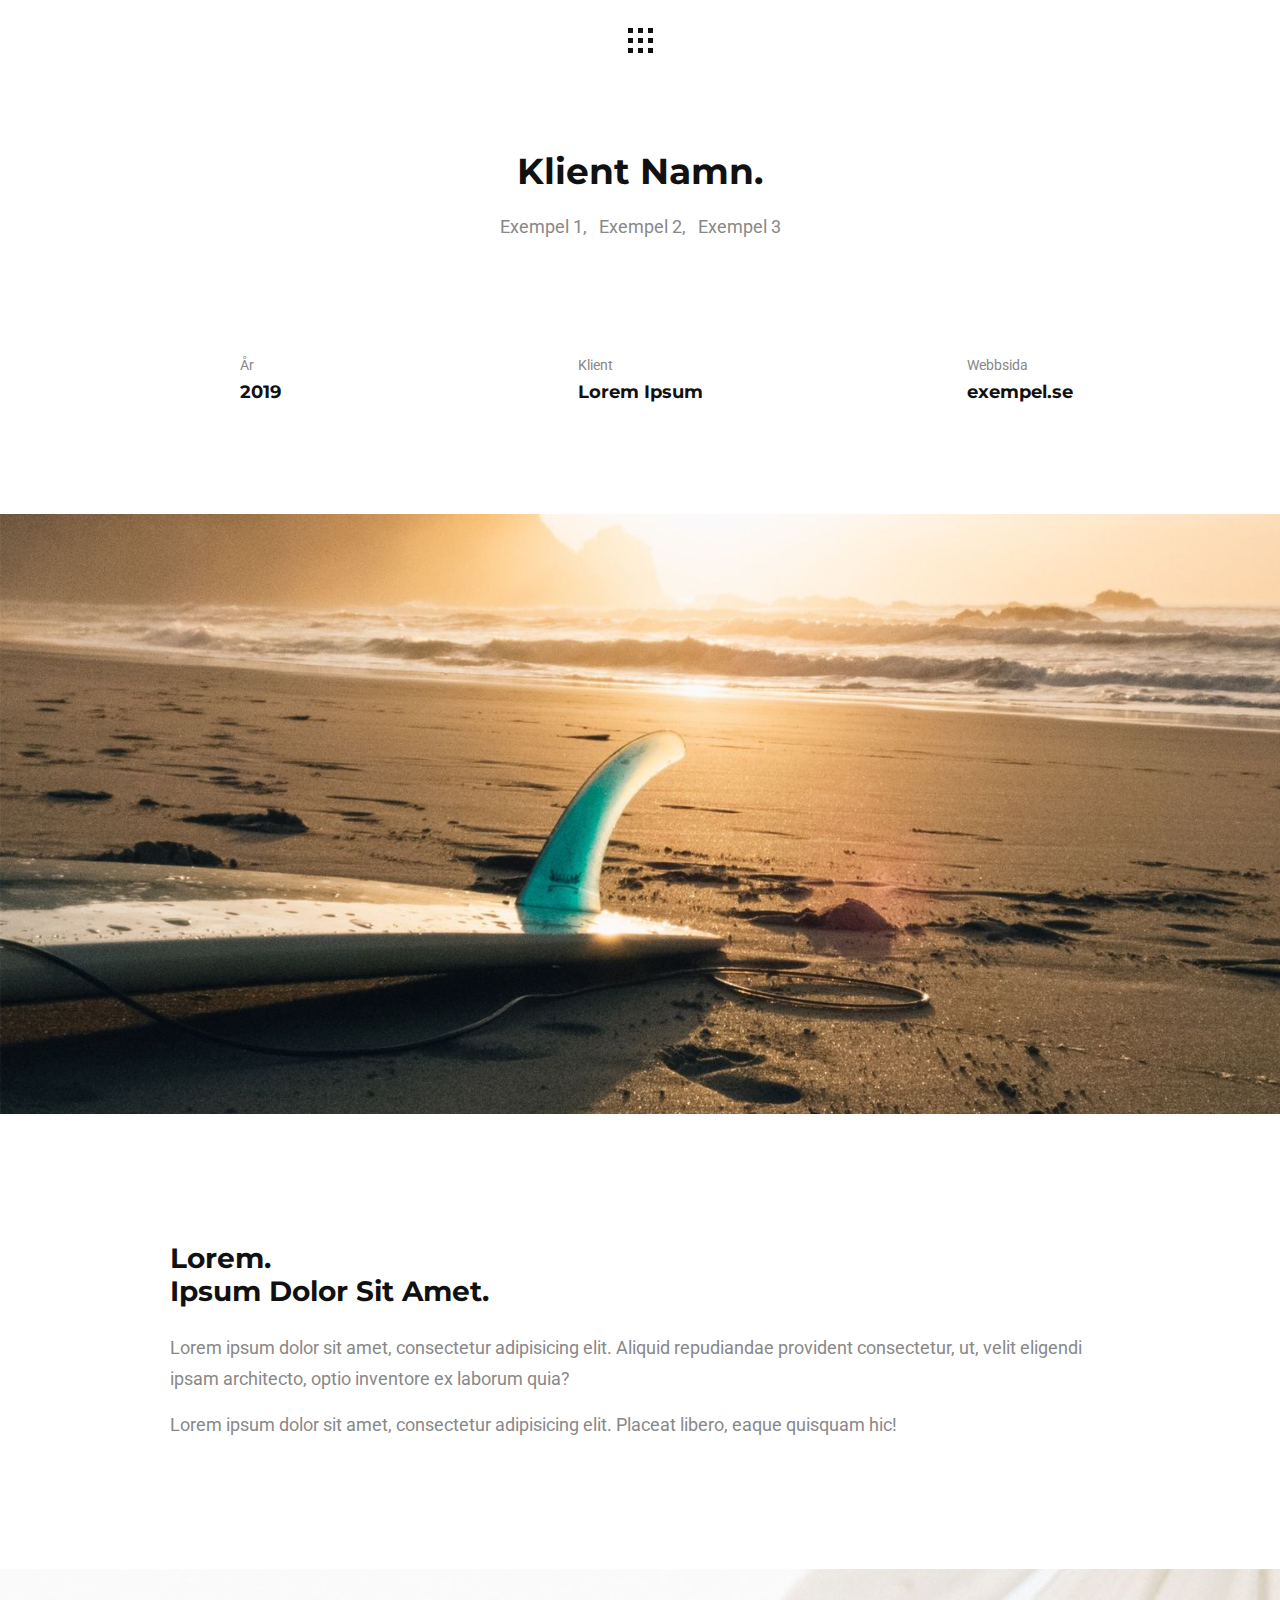
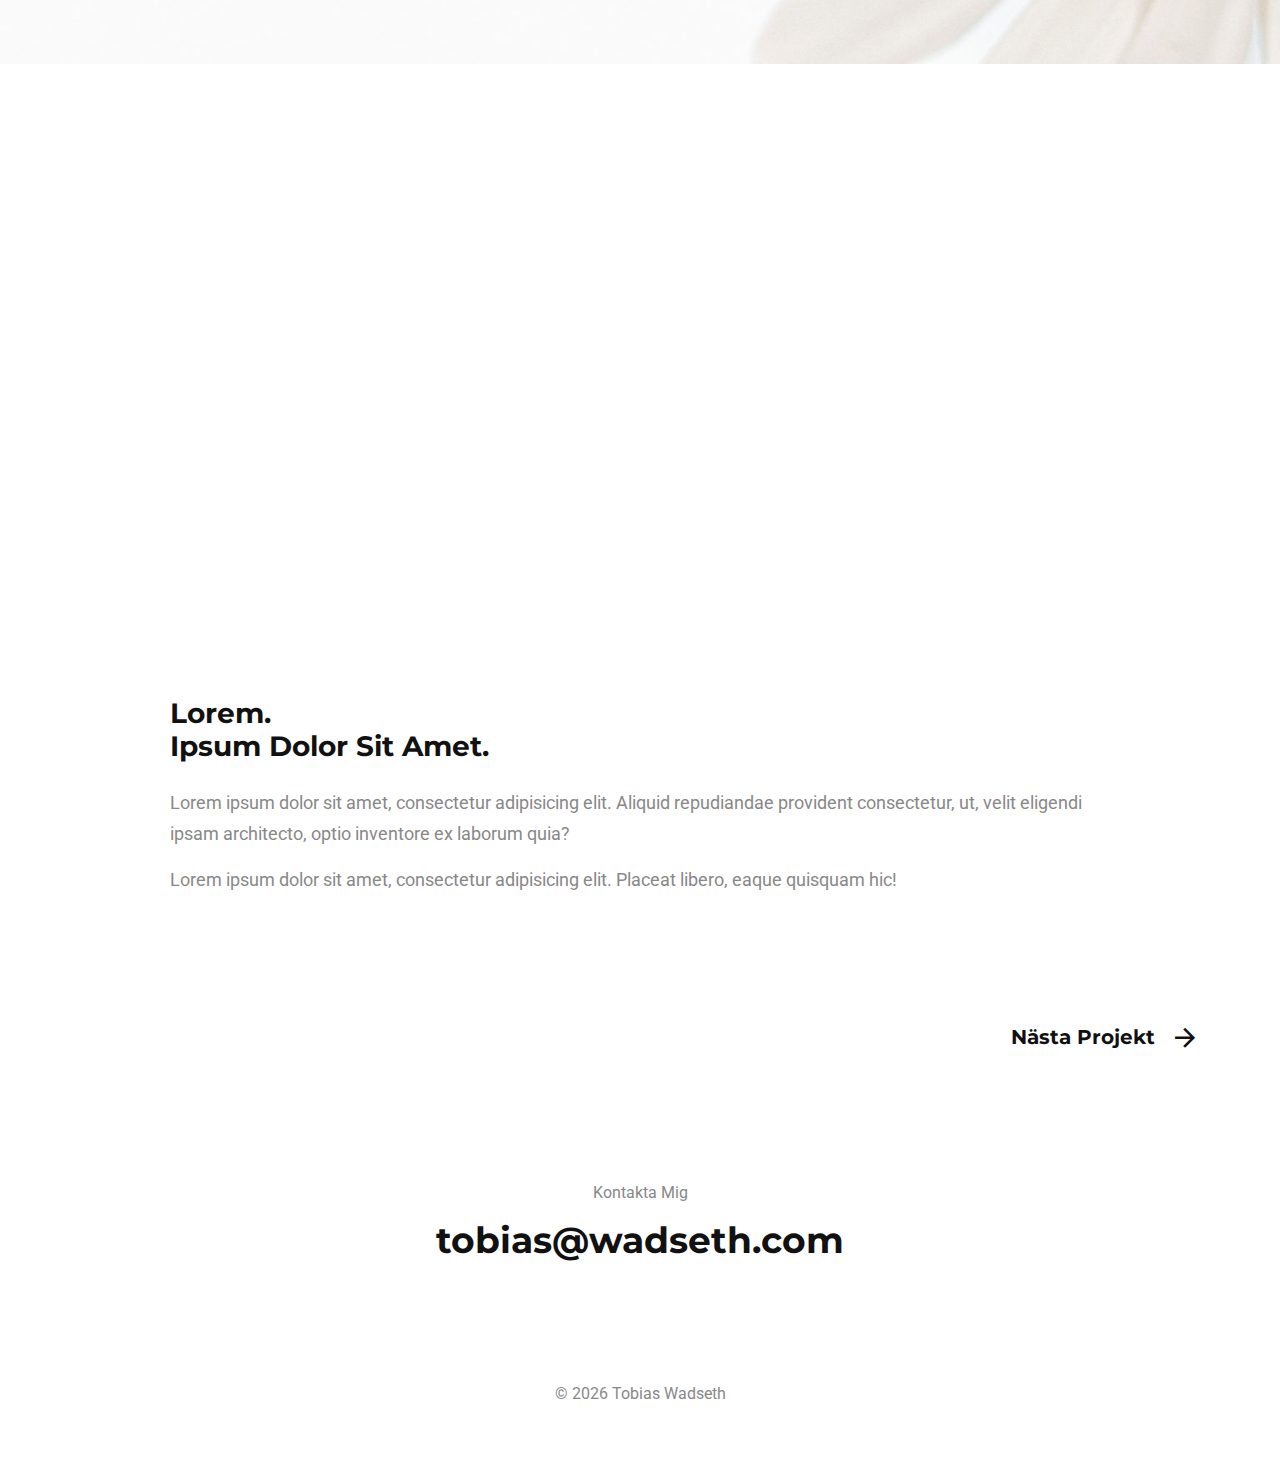
<file: portfolio/exempel1.html>
<!DOCTYPE html>
<html lang="sv">

<head>
    <meta name="robots" content="noindex, nofollow">
    <meta http-equiv="Content-Type" content="text/html" charset="UTF-8">
    <meta name="viewport" content="width=device-width, initial-scale=1.0, maximum-scale=1">
    <meta http-equiv="X-UA-Compatible" content="ie=edge">
    <title>Tobias Wadseth</title>

    <!-- Stylesheets -->
    <link rel="stylesheet" href="../assets/css/bootstrap.min.css" type="text/css" media="all">
    <!-- Font Awesome -->
    <link rel="stylesheet" href="../assets/css/all.min.css" type="text/css" media="all">
    <!-- IonIcons -->
    <link rel="stylesheet" href="../assets/css/ionicons.min.css" type="text/css" media="all">
    <!-- Egen -->
    <link rel="stylesheet" href="../assets/css/style.min.css" type="text/css" media="all">

    <!--[if lt IE 9]>
      <script src="https://oss.maxcdn.com/html5shiv/3.7.2/html5shiv.min.js"></script>
      <script src="https://oss.maxcdn.com/respond/1.4.2/respond.min.js"></script>
    <![endif]-->

</head>

<body>

    <!-- Custom Cursor -->
    <div id="cursor"></div>

    <!-- Preloader -->
    <div id="preloader">
        <div class="loading-area">
            <h3>tobias.</h3>
            <span>laddar...</span>
        </div>
        <div class="left-side"></div>
        <div class="right-side"></div>
    </div>

    <!-- Overlay mörk meny -->
    <div class="overlay-menu d-flex align-items-start flex-column">

        <!-- Stäng ikon -->
        <nav class="navbar navbar-light">
            <div class="container">
                <!-- Stäng ikon -->
                <div class="close-icon">
                    <i class="ion-md-close"></i>
                </div>
            </div>
        </nav>

        <!-- Navigation meny -->
        <ul class="vertical-menu mt-auto">
            <li><a href="../">Portfolio</a>
                <ul class="submenu">
                    <li><a href="../portfolio/exempel1.html">Exempel 1</a></li>
                    <li><a href="../portfolio/exempel2.html">Exempel 2</a></li>
                    <li><a href="../portfolio/exempel3.html">Exempel 3</a></li>
                </ul>
            </li>
            <li><a href="../om.html">Om</a></li>
            <li><a href="../blogg.html">Blogg</a></li>
            <li><a href="../kontakt.html">Kontakt</a></li>
        </ul>

        <!-- Copyright -->
        <footer class="text-center mt-auto">
            <div class="container">
                <span class="copyright">© <span id="overlay-year"></span> Tobias Wadseth</span>
            </div>
        </footer>

    </div>

    <!-- Sid wrapper -->
    <div class="site-wrapper">

        <!-- Sid header -->
        <header>
            <nav class="navbar navbar-light">
                <div class="container d-flex">
                    <!-- Meny ikon -->
                    <div class="menu-icon justify-content-end">
                        <span></span>
                        <span></span>
                        <span></span>
                    </div>

                </div>
            </nav>
        </header>

        <!-- Innehåll -->
        <section class="content portfolio-single">
            <div class="container container-padding">

                <div class="title text-center">
                    <h1>Klient Namn.</h1>
                    <ul class="list-inline">
                        <li class="list-inline-item">Exempel 1,</li>
                        <li class="list-inline-item">Exempel 2,</li>
                        <li class="list-inline-item">Exempel 3</li>
                    </ul>
                </div>

            </div>

            <div class="portfolio-info">
                <div class="container">
                    <div class="row">
                        <div class="col-md-4">
                            <div class="item">
                                <div class="parent">
                                    <span>År</span>
                                    <h4>2019</h4>
                                </div>
                            </div>
                        </div>

                        <div class="col-md-4">
                            <div class="item">
                                <div class="parent">
                                    <span>Klient</span>
                                    <h4>Lorem Ipsum</h4>
                                </div>
                            </div>
                        </div>

                        <div class="col-md-4">
                            <div class="item">
                                <div class="parent">
                                    <span>Webbsida</span>
                                    <h4><a href="http://wadseth.com" target="_blank">exempel.se</a></h4>
                                </div>
                            </div>
                        </div>
                    </div>
                </div>
            </div>

            <div class="parallax-bg" data-image-src="../resources/images/portfolio/example1/portfolio-1.jpg" data-stellar-background-ratio="0.5"></div>

            <div class="container container-padding mt-15 mb-15">
                <h2 class="mt0 mb-4">Lorem.<br />Ipsum Dolor Sit Amet.</h2>
                <p>Lorem ipsum dolor sit amet, consectetur adipisicing elit. Aliquid repudiandae provident consectetur, ut, velit eligendi ipsam architecto, optio inventore ex laborum quia?</p>
                <p>Lorem ipsum dolor sit amet, consectetur adipisicing elit. Placeat libero, eaque quisquam hic!</p>
            </div>

            <div class="parallax-bg" data-image-src="../resources/images/portfolio/example1/portfolio-2.jpg" data-stellar-background-ratio="0.5"></div>

            <div class="container container-padding mt-15">
                <h2 class="mt-0 mb-4">Lorem.<br />Ipsum Dolor Sit Amet.</h2>
                <p>Lorem ipsum dolor sit amet, consectetur adipisicing elit. Aliquid repudiandae provident consectetur, ut, velit eligendi ipsam architecto, optio inventore ex laborum quia?</p>
                <p>Lorem ipsum dolor sit amet, consectetur adipisicing elit. Placeat libero, eaque quisquam hic!</p>
            </div>

            <div class="container clearfix">
                <div class="navigation">
                    <a href="exempel2.html" class="next float-right">Nästa Projekt<i class="ion-md-arrow-forward"></i></a>
                </div>
            </div>

        </section>

        <!-- Email -->
        <section class="cta text-center">
            <div class="container">
                <span>Kontakta Mig</span>
                <h2><a href="../kontakt.html">tobias@wadseth.com</a></h2>
            </div>
        </section>

        <!-- Sid footer -->
        <footer class="text-center">
            <div class="container">
                <!-- Copyright -->
                <span class="copyright">© <span id="year"></span> Tobias Wadseth</span>
            </div>
        </footer>
	</div>

    <!-- Go to top -->
    <a href="javascript:" id="return-to-top"><i class="ion-md-arrow-up"></i></a>

    <!-- Scripts -->
    <script src="../assets/js/jquery-1.12.3.min.js"></script>
    <script src="../assets/js/popper.min.js"></script>
    <script src="../assets/js/bootstrap.min.js"></script>
    <script src="../assets/js/masonry.pkgd.min.js"></script>
    <script src="../assets/js/imagesloaded.pkgd.min.js"></script>
    <script src="../assets/js/jquery.stellar.js"></script>
    <script src="../assets/js/infinite-scroll.min.js"></script>
    <script src="../assets/js/custom.js"></script>

</body>

</html>
</file>
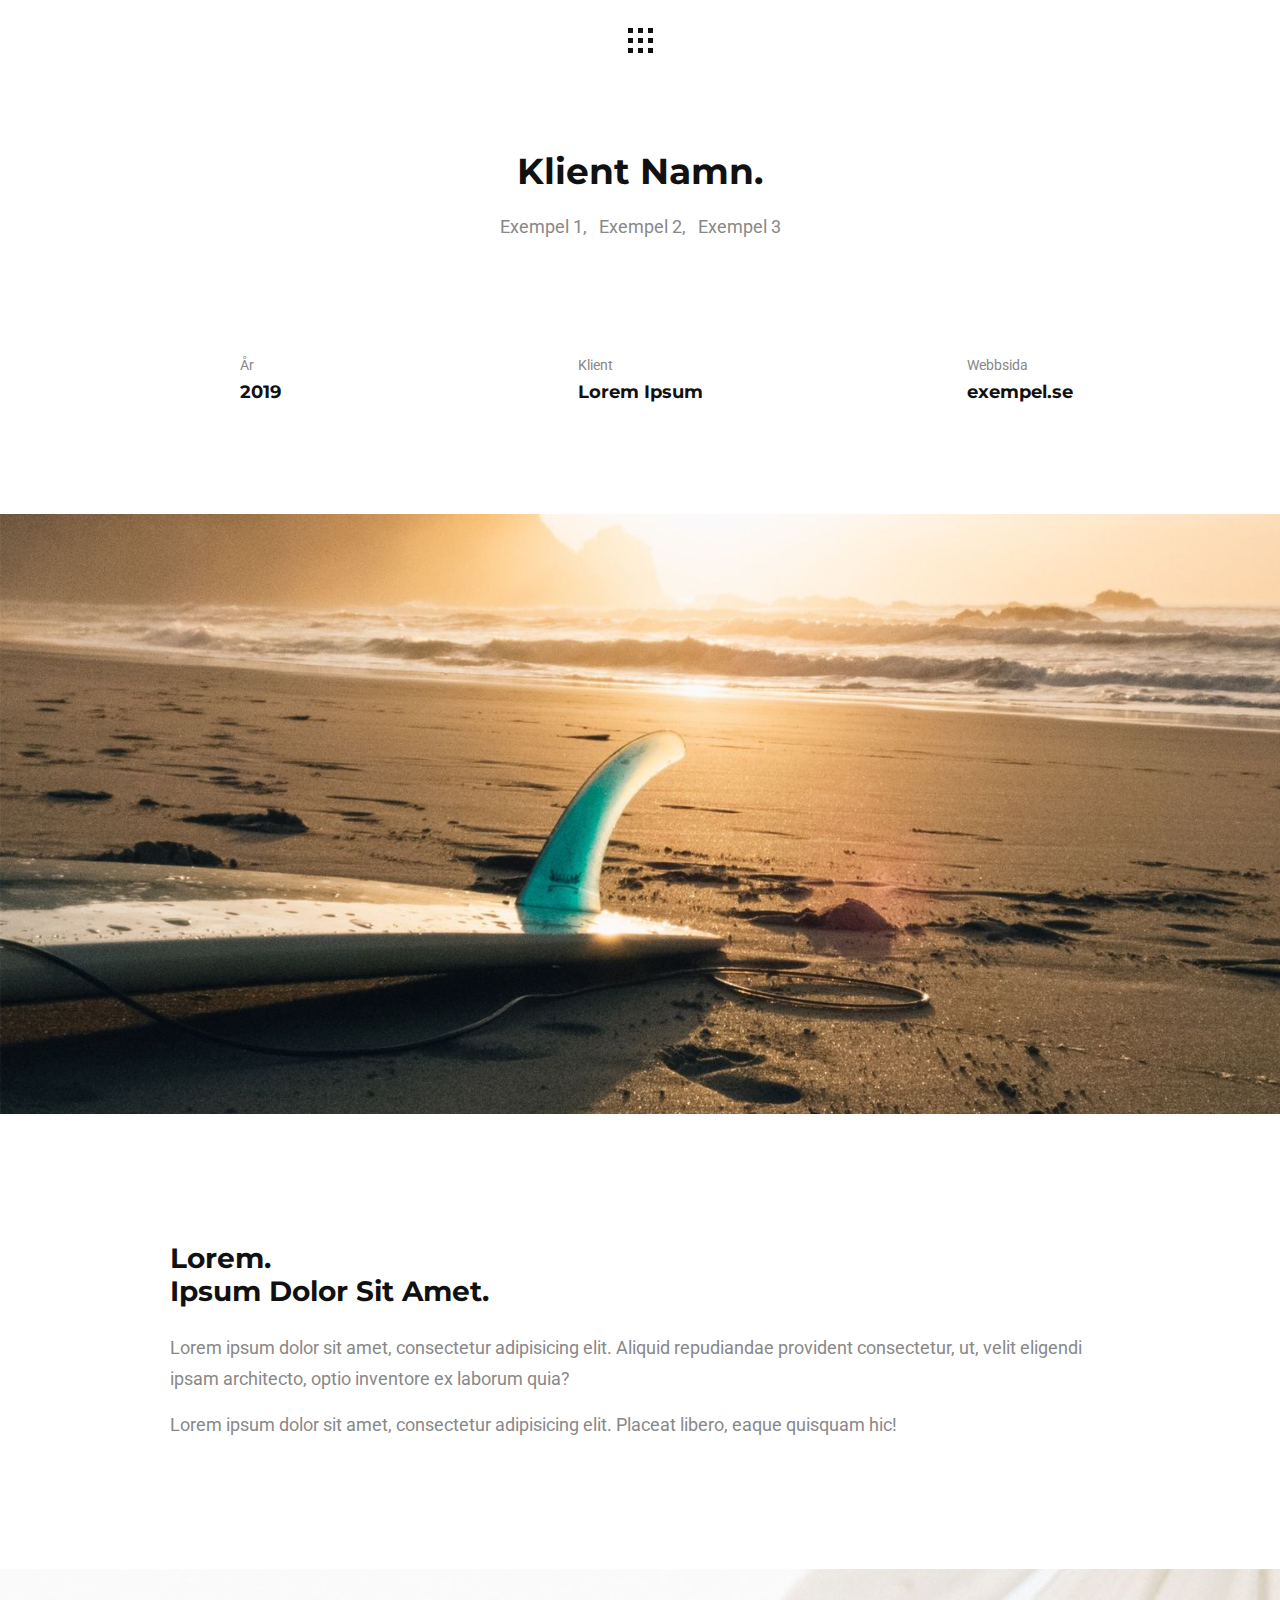
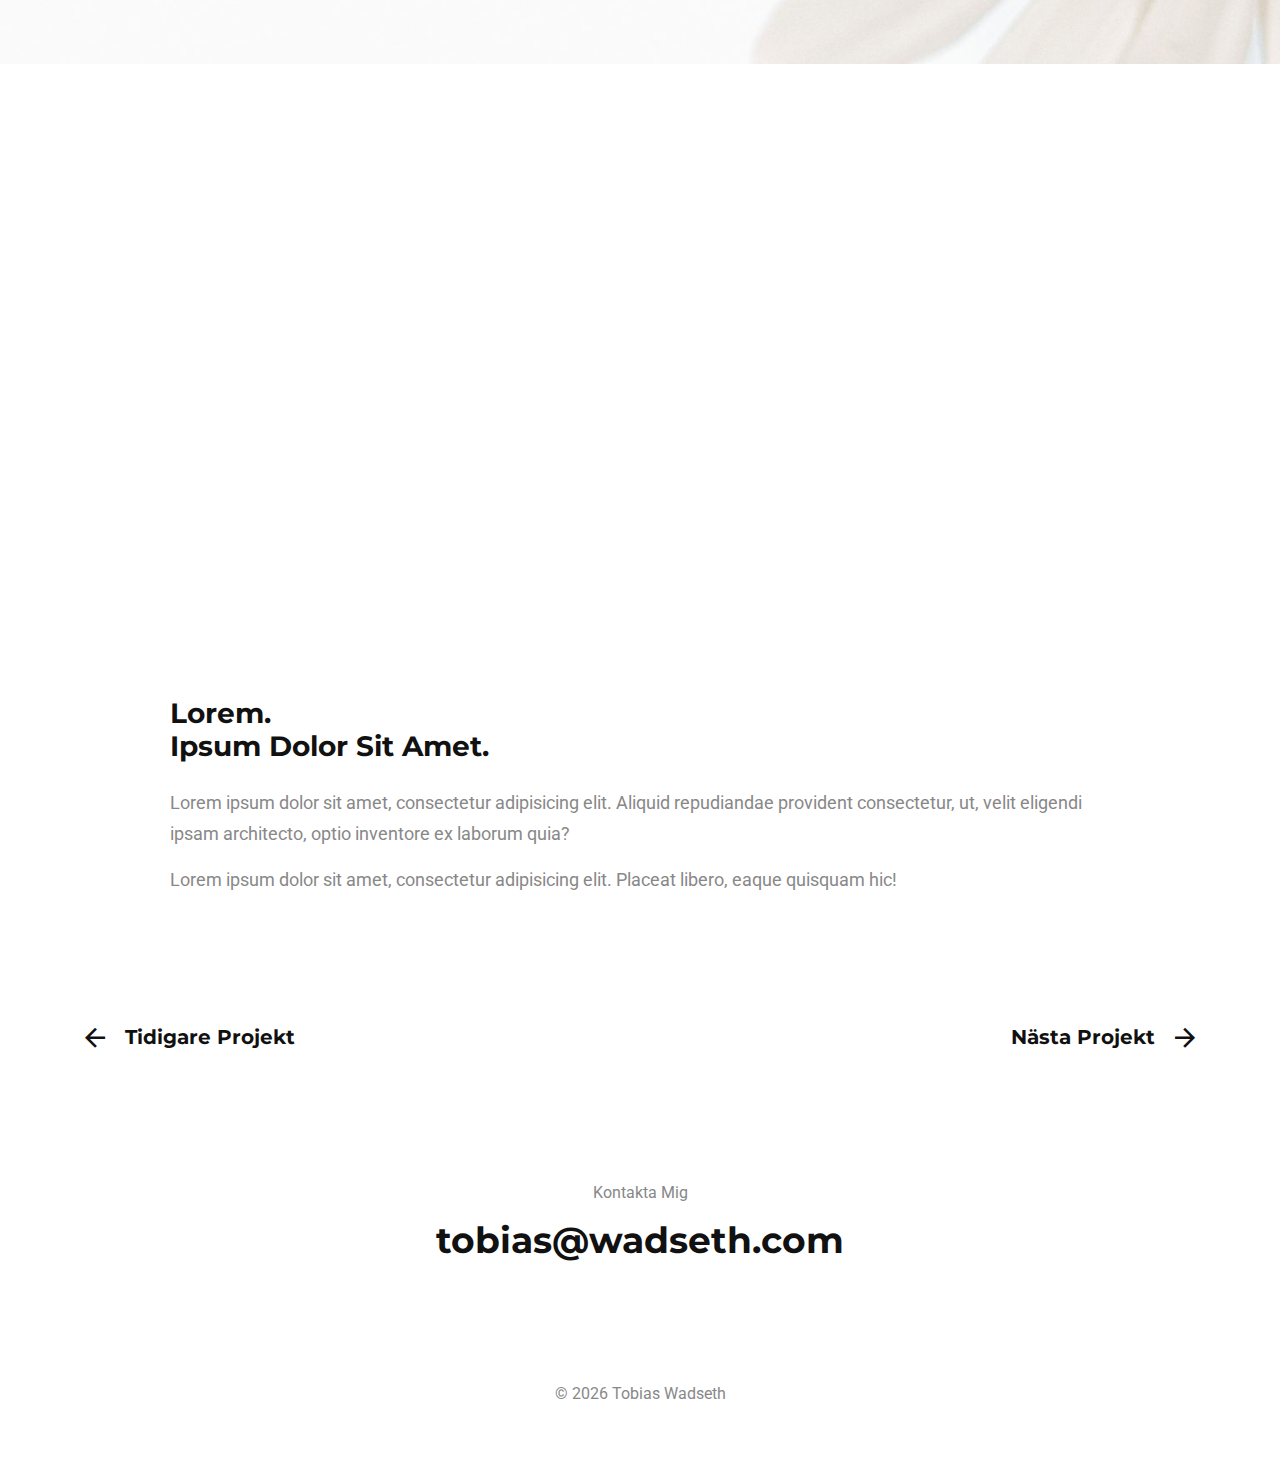
<file: portfolio/exempel2.html>
<!DOCTYPE html>
<html lang="sv">

<head>
    <meta name="robots" content="noindex, nofollow">
    <meta http-equiv="Content-Type" content="text/html" charset="UTF-8">
    <meta name="viewport" content="width=device-width, initial-scale=1.0, maximum-scale=1">
    <meta http-equiv="X-UA-Compatible" content="ie=edge">
    <title>Tobias Wadseth</title>

    <!-- Stylesheets -->
    <link rel="stylesheet" href="../assets/css/bootstrap.min.css" type="text/css" media="all">
    <!-- Font Awesome -->
    <link rel="stylesheet" href="../assets/css/all.min.css" type="text/css" media="all">
    <!-- IonIcons -->
    <link rel="stylesheet" href="../assets/css/ionicons.min.css" type="text/css" media="all">
    <!-- Egen -->
    <link rel="stylesheet" href="../assets/css/style.min.css" type="text/css" media="all">

    <!--[if lt IE 9]>
      <script src="https://oss.maxcdn.com/html5shiv/3.7.2/html5shiv.min.js"></script>
      <script src="https://oss.maxcdn.com/respond/1.4.2/respond.min.js"></script>
    <![endif]-->

</head>

<body>

    <!-- Custom cursor -->
    <div id="cursor"></div>

    <!-- Preloader -->
    <div id="preloader">
        <div class="loading-area">
            <h3>tobias.</h3>
            <span>laddar...</span>
        </div>
        <div class="left-side"></div>
        <div class="right-side"></div>
    </div>

    <!-- Overlay mörk meny -->
    <div class="overlay-menu d-flex align-items-start flex-column">

        <!-- Stäng ikon -->
        <nav class="navbar navbar-light">
            <div class="container">
                <!-- Stäng ikon -->
                <div class="close-icon">
                    <i class="ion-md-close"></i>
                </div>
            </div>
        </nav>

        <!-- Navigation meny -->
        <ul class="vertical-menu mt-auto">
            <li><a href="../">Portfolio</a>
                <ul class="submenu">
                    <li><a href="../portfolio/exempel1.html">Exempel 1</a></li>
                    <li><a href="../portfolio/exempel2.html">Exempel 2</a></li>
                    <li><a href="../portfolio/exempel3.html">Exempel 3</a></li>
                </ul>
            </li>
            <li><a href="../om.html">Om</a></li>
            <li><a href="../blogg.html">Blogg</a></li>
            <li><a href="../kontakt.html">Kontakt</a></li>
        </ul>

        <!-- Copyright -->
        <footer class="text-center mt-auto">
            <div class="container">
                <span class="copyright">© <span id="overlay-year"></span> Tobias Wadseth</span>
            </div>
        </footer>

    </div>

    <!-- Sid wrapper -->
    <div class="site-wrapper">

        <!-- Sid header -->
        <header>
            <nav class="navbar navbar-light">
                <div class="container d-flex">
                    <!-- Meny ikon -->
                    <div class="menu-icon justify-content-end">
                        <span></span>
                        <span></span>
                        <span></span>
                    </div>

                </div>
            </nav>
        </header>

        <!-- Innehåll -->
        <section class="content portfolio-single">
            <div class="container container-padding">

                <div class="title text-center">
                    <h1>Klient Namn.</h1>
                    <ul class="list-inline">
                        <li class="list-inline-item">Exempel 1,</li>
                        <li class="list-inline-item">Exempel 2,</li>
                        <li class="list-inline-item">Exempel 3</li>
                    </ul>
                </div>

            </div>

            <div class="portfolio-info">
                <div class="container">
                    <div class="row">
                        <div class="col-md-4">
                            <div class="item">
                                <div class="parent">
                                    <span>År</span>
                                    <h4>2019</h4>
                                </div>
                            </div>
                        </div>

                        <div class="col-md-4">
                            <div class="item">
                                <div class="parent">
                                    <span>Klient</span>
                                    <h4>Lorem Ipsum</h4>
                                </div>
                            </div>
                        </div>

                        <div class="col-md-4">
                            <div class="item">
                                <div class="parent">
                                    <span>Webbsida</span>
                                    <h4><a href="http://wadseth.com" target="_blank">exempel.se</a></h4>
                                </div>
                            </div>
                        </div>
                    </div>
                </div>
            </div>

            <div class="parallax-bg" data-image-src="../resources/images/portfolio/example2/portfolio-1.jpg" data-stellar-background-ratio="0.5"></div>

            <div class="container container-padding mt-15 mb-15">
                <h2 class="mt0 mb-4">Lorem.<br />Ipsum Dolor Sit Amet.</h2>
                <p>Lorem ipsum dolor sit amet, consectetur adipisicing elit. Aliquid repudiandae provident consectetur, ut, velit eligendi ipsam architecto, optio inventore ex laborum quia?</p>
                <p>Lorem ipsum dolor sit amet, consectetur adipisicing elit. Placeat libero, eaque quisquam hic!</p>
            </div>

            <div class="parallax-bg" data-image-src="../resources/images/portfolio/example2/portfolio-2.jpg" data-stellar-background-ratio="0.5"></div>

            <div class="container container-padding mt-15">
                <h2 class="mt-0 mb-4">Lorem.<br />Ipsum Dolor Sit Amet.</h2>
                <p>Lorem ipsum dolor sit amet, consectetur adipisicing elit. Aliquid repudiandae provident consectetur, ut, velit eligendi ipsam architecto, optio inventore ex laborum quia?</p>
                <p>Lorem ipsum dolor sit amet, consectetur adipisicing elit. Placeat libero, eaque quisquam hic!</p>
            </div>

            <div class="container clearfix">
                <div class="navigation">
                    <a href="exempel1.html" class="prev float-left"><i class="ion-md-arrow-back"></i>Tidigare Projekt</a>
                    <a href="exempel3.html" class="next float-right">Nästa Projekt<i class="ion-md-arrow-forward"></i></a>
                </div>
            </div>

        </section>

        <!-- Email -->
        <section class="cta text-center">
            <div class="container">
                <span>Kontakta Mig</span>
                <h2><a href="../kontakt.html">tobias@wadseth.com</a></h2>
            </div>
        </section>

        <!-- Sid footer -->
        <footer class="text-center">
            <div class="container">
                <!-- Copyright -->
                <span class="copyright">© <span id="year"></span> Tobias Wadseth</span>
            </div>
        </footer>
	</div>

    <!-- Go to top -->
    <a href="javascript:" id="return-to-top"><i class="ion-md-arrow-up"></i></a>

    <!-- Scripts -->
    <script src="../assets/js/jquery-1.12.3.min.js"></script>
    <script src="../assets/js/popper.min.js"></script>
    <script src="../assets/js/bootstrap.min.js"></script>
    <script src="../assets/js/masonry.pkgd.min.js"></script>
    <script src="../assets/js/imagesloaded.pkgd.min.js"></script>
    <script src="../assets/js/jquery.stellar.js"></script>
    <script src="../assets/js/infinite-scroll.min.js"></script>
    <script src="../assets/js/custom.js"></script>

</body>

</html>
</file>
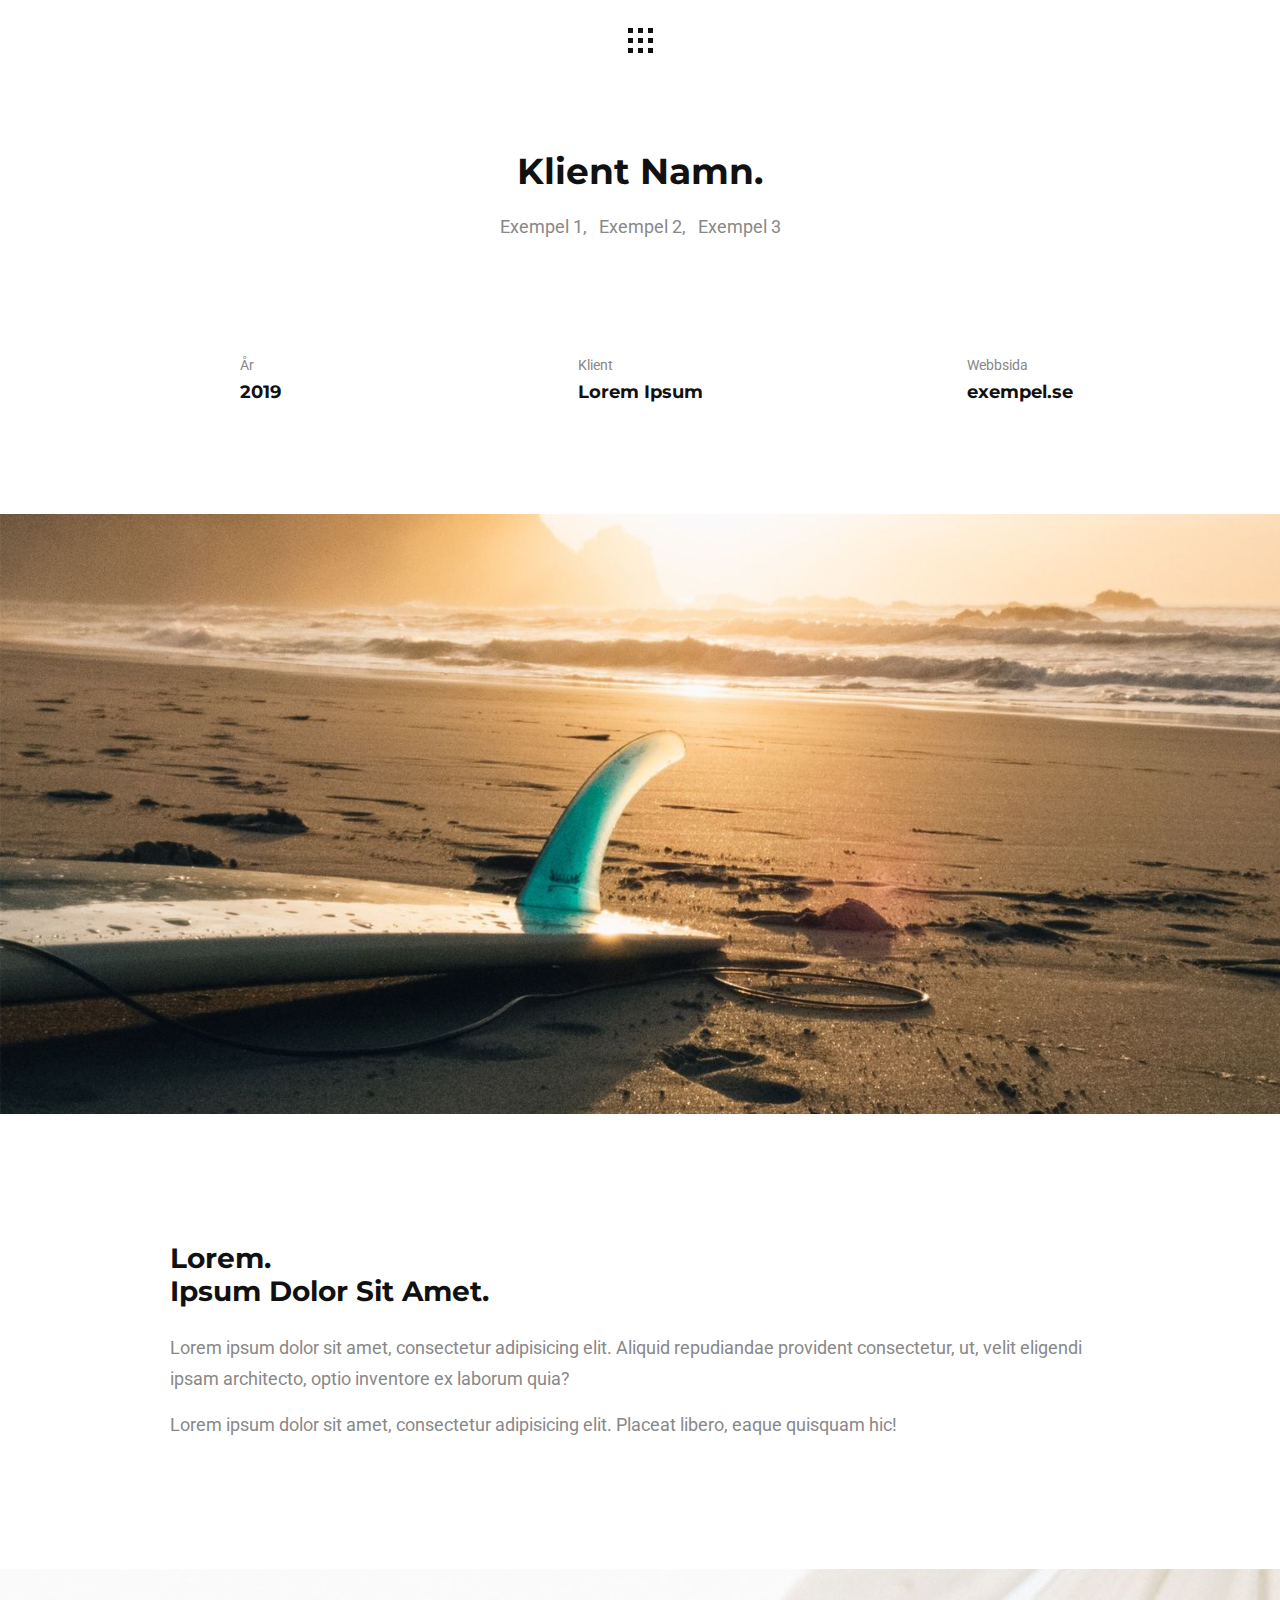
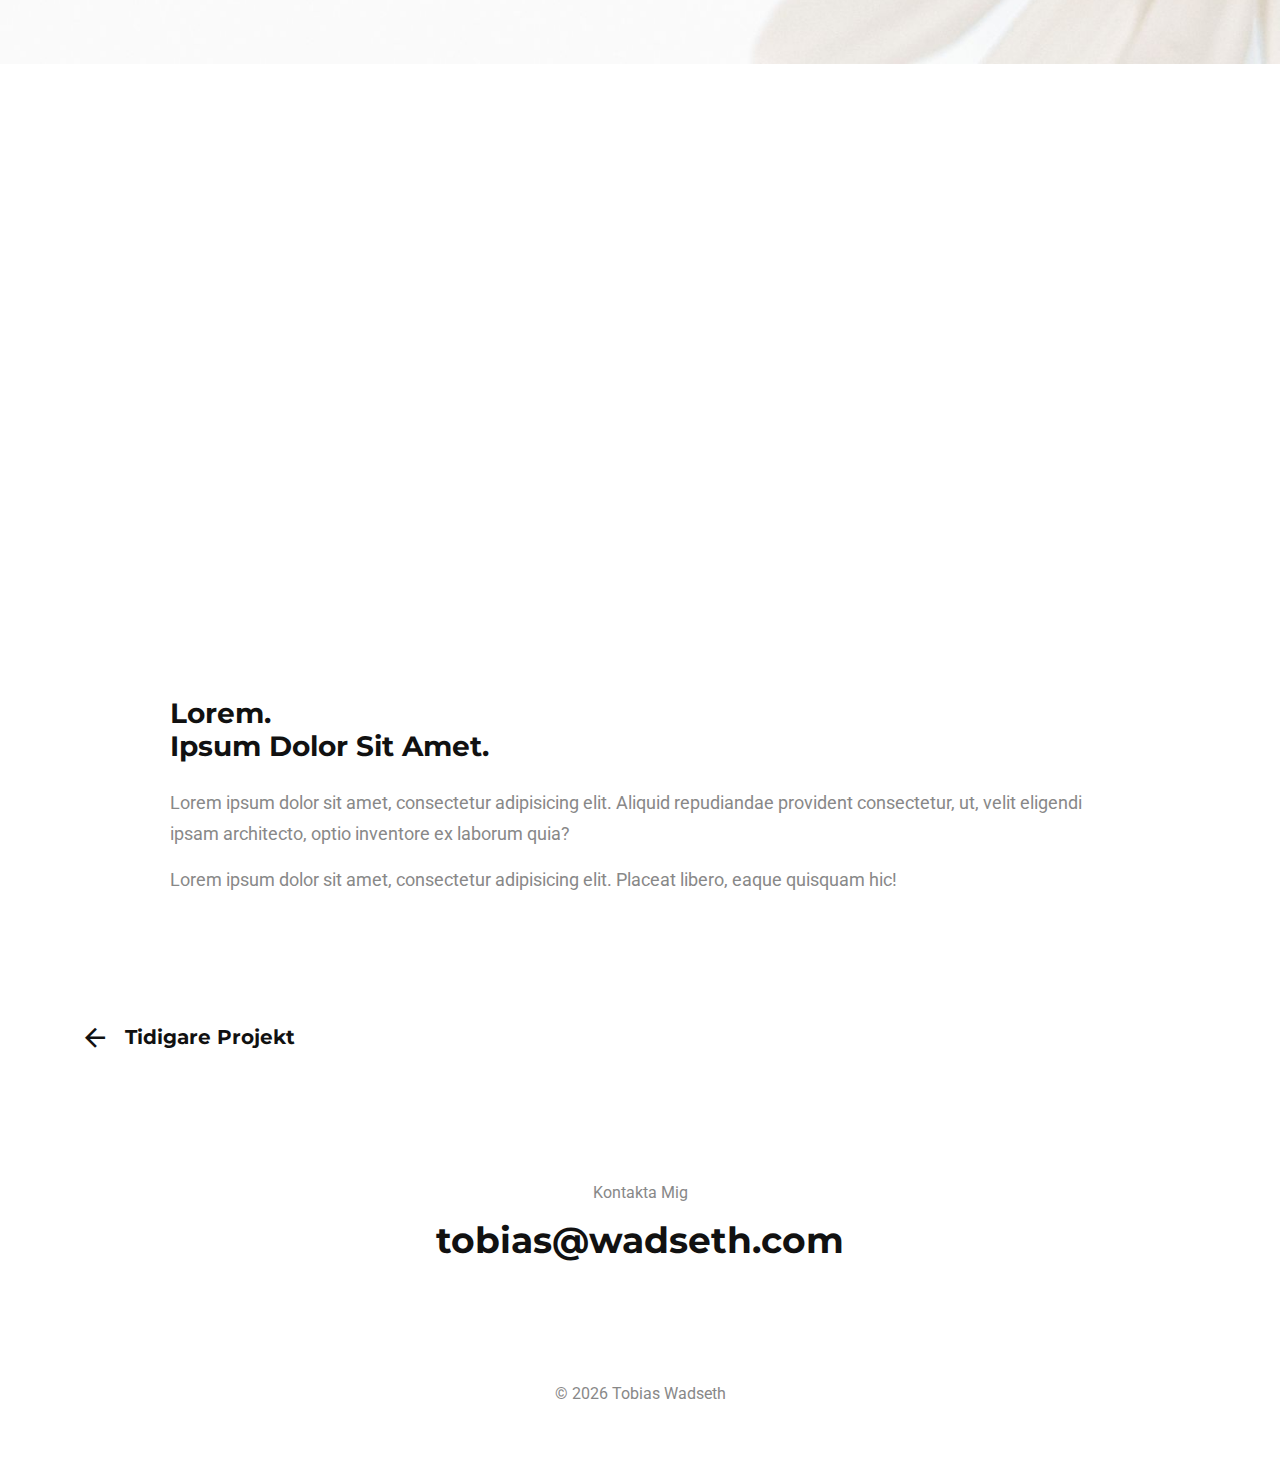
<file: portfolio/exempel3.html>
<!DOCTYPE html>
<html lang="sv">

<head>
    <meta name="robots" content="noindex, nofollow">
    <meta http-equiv="Content-Type" content="text/html" charset="UTF-8">
    <meta name="viewport" content="width=device-width, initial-scale=1.0, maximum-scale=1">
    <meta http-equiv="X-UA-Compatible" content="ie=edge">
    <title>Tobias Wadseth</title>

    <!-- Stylesheets -->
    <link rel="stylesheet" href="../assets/css/bootstrap.min.css" type="text/css" media="all">
    <!-- Font Awesome -->
    <link rel="stylesheet" href="../assets/css/all.min.css" type="text/css" media="all">
    <!-- IonIcons -->
    <link rel="stylesheet" href="../assets/css/ionicons.min.css" type="text/css" media="all">
    <!-- Egen -->
    <link rel="stylesheet" href="../assets/css/style.min.css" type="text/css" media="all">

    <!--[if lt IE 9]>
      <script src="https://oss.maxcdn.com/html5shiv/3.7.2/html5shiv.min.js"></script>
      <script src="https://oss.maxcdn.com/respond/1.4.2/respond.min.js"></script>
    <![endif]-->

</head>

<body>

    <!-- Custom cursor -->
    <div id="cursor"></div>

    <!-- Preloader -->
    <div id="preloader">
        <div class="loading-area">
            <h3>tobias.</h3>
            <span>laddar...</span>
        </div>
        <div class="left-side"></div>
        <div class="right-side"></div>
    </div>

    <!-- Overlay mörk meny -->
    <div class="overlay-menu d-flex align-items-start flex-column">

        <!-- Stäng ikon -->
        <nav class="navbar navbar-light">
            <div class="container">
                <!-- Stäng ikon -->
                <div class="close-icon">
                    <i class="ion-md-close"></i>
                </div>
            </div>
        </nav>

        <!-- Navigation meny -->
        <ul class="vertical-menu mt-auto">
            <li><a href="../">Portfolio</a>
                <ul class="submenu">
                    <li><a href="../portfolio/exempel1.html">Exempel 1</a></li>
                    <li><a href="../portfolio/exempel2.html">Exempel 2</a></li>
                    <li><a href="../portfolio/exempel3.html">Exempel 3</a></li>
                </ul>
            </li>
            <li><a href="../om.html">Om</a></li>
            <li><a href="../blogg.html">Blogg</a></li>
            <li><a href="../kontakt.html">Kontakt</a></li>
        </ul>

        <!-- Copyright -->
        <footer class="text-center mt-auto">
            <div class="container">
                <span class="copyright">© <span id="overlay-year"></span> Tobias Wadseth</span>
            </div>
        </footer>

    </div>

    <!-- Sid wrapper -->
    <div class="site-wrapper">

        <!-- Sid header -->
        <header>
            <nav class="navbar navbar-light">
                <div class="container d-flex">
                    <!-- Meny ikon -->
                    <div class="menu-icon justify-content-end">
                        <span></span>
                        <span></span>
                        <span></span>
                    </div>

                </div>
            </nav>
        </header>

        <!-- Innehåll -->
        <section class="content portfolio-single">
            <div class="container container-padding">

                <div class="title text-center">
                    <h1>Klient Namn.</h1>
                    <ul class="list-inline">
                        <li class="list-inline-item">Exempel 1,</li>
                        <li class="list-inline-item">Exempel 2,</li>
                        <li class="list-inline-item">Exempel 3</li>
                    </ul>
                </div>

            </div>

            <div class="portfolio-info">
                <div class="container">
                    <div class="row">
                        <div class="col-md-4">
                            <div class="item">
                                <div class="parent">
                                    <span>År</span>
                                    <h4>2019</h4>
                                </div>
                            </div>
                        </div>

                        <div class="col-md-4">
                            <div class="item">
                                <div class="parent">
                                    <span>Klient</span>
                                    <h4>Lorem Ipsum</h4>
                                </div>
                            </div>
                        </div>

                        <div class="col-md-4">
                            <div class="item">
                                <div class="parent">
                                    <span>Webbsida</span>
                                    <h4><a href="http://wadseth.com" target="_blank">exempel.se</a></h4>
                                </div>
                            </div>
                        </div>
                    </div>
                </div>
            </div>

            <div class="parallax-bg" data-image-src="../resources/images/portfolio/example3/portfolio-1.jpg" data-stellar-background-ratio="0.5"></div>

            <div class="container container-padding mt-15 mb-15">
                <h2 class="mt0 mb-4">Lorem.<br />Ipsum Dolor Sit Amet.</h2>
                <p>Lorem ipsum dolor sit amet, consectetur adipisicing elit. Aliquid repudiandae provident consectetur, ut, velit eligendi ipsam architecto, optio inventore ex laborum quia?</p>
                <p>Lorem ipsum dolor sit amet, consectetur adipisicing elit. Placeat libero, eaque quisquam hic!</p>
            </div>

            <div class="parallax-bg" data-image-src="../resources/images/portfolio/example3/portfolio-2.jpg" data-stellar-background-ratio="0.5"></div>

            <div class="container container-padding mt-15">
                <h2 class="mt-0 mb-4">Lorem.<br />Ipsum Dolor Sit Amet.</h2>
                <p>Lorem ipsum dolor sit amet, consectetur adipisicing elit. Aliquid repudiandae provident consectetur, ut, velit eligendi ipsam architecto, optio inventore ex laborum quia?</p>
                <p>Lorem ipsum dolor sit amet, consectetur adipisicing elit. Placeat libero, eaque quisquam hic!</p>
            </div>

            <div class="container clearfix">
                <div class="navigation">
                    <a href="exempel2.html" class="prev float-left"><i class="ion-md-arrow-back"></i>Tidigare Projekt</a>
                </div>
            </div>

        </section>

        <!-- Email -->
        <section class="cta text-center">
            <div class="container">
                <span>Kontakta Mig</span>
                <h2><a href="../kontakt.html">tobias@wadseth.com</a></h2>
            </div>
        </section>

        <!-- Sid footer -->
        <footer class="text-center">
            <div class="container">
                <!-- Copyright -->
                <span class="copyright">© <span id="year"></span> Tobias Wadseth</span>
            </div>
        </footer>
	</div>

    <!-- Go to top -->
    <a href="javascript:" id="return-to-top"><i class="ion-md-arrow-up"></i></a>

    <!-- Scripts -->
    <script src="../assets/js/jquery-1.12.3.min.js"></script>
    <script src="../assets/js/popper.min.js"></script>
    <script src="../assets/js/bootstrap.min.js"></script>
    <script src="../assets/js/masonry.pkgd.min.js"></script>
    <script src="../assets/js/imagesloaded.pkgd.min.js"></script>
    <script src="../assets/js/jquery.stellar.js"></script>
    <script src="../assets/js/infinite-scroll.min.js"></script>
    <script src="../assets/js/custom.js"></script>

</body>

</html>
</file>
<file: assets/css/style.min.css>
@import url("https://fonts.googleapis.com/css?family=Montserrat:400,400i,500,500i,600,600i,700,700i,800,800i|Roboto:400,400i,500,500i,700,700i,900,900i");body{color:#888;background-color:#fff;font-family:"Roboto",sans-serif;font-size:16px;overflow-x:hidden;-webkit-font-smoothing:antialiased;-moz-osx-font-smoothing:grayscale}img{max-width:100%;height:auto}.text-center{text-align:center}.text-left{text-align:left}.text-right{text-align:right}.relative{position:relative}::selection{color:#FFF;background:#111}::-moz-selection{color:#FFF;background:#111}#cursor{display:none;position:absolute;width:24px;height:24px;border:3px #111 solid;border-radius:100%;transition:all 20ms cubic-bezier(0.77, 0, 0.175, 1);transition:transform 200ms cubic-bezier(0.77, 0, 0.175, 1);pointer-events:none}h1,h2,h3,h4,h5,h6{color:#111;font-family:"Montserrat",sans-serif;font-weight:700;margin:20px 0}h1{font-size:36px}h2{font-size:28px}h3{font-size:24px}h4{font-size:18px}a{color:#111;outline:0;-webkit-transition:all .2s ease-in-out;-moz-transition:all .2s ease-in-out;transition:all .2s ease-in-out}a:hover{color:#FF8CAA;text-decoration:none}a:focus{outline:0}p{line-height:1.7}.container-padding{padding-left:100px;padding-right:100px}.mt-6{margin-top:3.5rem !important}.mt-7{margin-top:4rem !important}.mt-8{margin-top:4.5rem !important}.mt-9{margin-top:5rem !important}.mt-10{margin-top:5.5rem !important}.mt-11{margin-top:6rem !important}.mt-12{margin-top:6.5rem !important}.mt-13{margin-top:7rem !important}.mt-14{margin-top:7.5rem !important}.mt-15{margin-top:8rem !important}.mb-6{margin-bottom:3.5rem !important}.mb-7{margin-bottom:4rem !important}.mb-8{margin-bottom:4.5rem !important}.mb-9{margin-bottom:5rem !important}.mb-10{margin-bottom:5.5rem !important}.mb-11{margin-bottom:6rem !important}.mb-12{margin-bottom:6.5rem !important}.mb-13{margin-bottom:7rem !important}.mb-14{margin-bottom:7.5rem !important}.mb-15{margin-bottom:8rem !important}.content ul{list-style:none;padding-left:0}.content ul li{padding-top:5px;padding-bottom:5px}.content ul li:before{content:'\f284';color:#FF8CAA;font-family:'Ionicons';padding-right:40px}.navbar{padding:40px 0 0 0}.navbar-brand{padding-top:0;padding-bottom:0}.menu-icon{cursor:pointer;padding-left:10px;position:absolute;left:50%;margin-left:-12.5px;width:25px}.menu-icon span{display:block;background:#111;height:5px;width:5px;-webkit-transition:all .1s ease-in-out;-moz-transition:all .1s ease-in-out;transition:all .1s ease-in-out}.menu-icon span:before{content:'';display:block;background:#111;height:5px;position:relative;right:-10px;width:5px;-webkit-transition:all .1s ease-in-out;-moz-transition:all .1s ease-in-out;transition:all .1s ease-in-out}.menu-icon span:after{content:'';display:block;background:#111;height:5px;position:relative;left:-10px;top:-5px;width:5px;-webkit-transition:all .1s ease-in-out;-moz-transition:all .1s ease-in-out;transition:all .1s ease-in-out}.menu-icon span:nth-child(2){margin:5px 0}.menu-icon:hover span:nth-child(2){margin:7px 0}.menu-icon:hover span:before{right:-12px}.menu-icon:hover span:after{left:-12px}.overlay-menu{position:fixed;height:100%;visibility:hidden;width:100%;z-index:5}.overlay-menu.opened{visibility:visible}.overlay-menu.opened:after{bottom:0}.overlay-menu.opened .navbar{opacity:1;visibility:visible;transition-delay:.5s}.overlay-menu.opened .vertical-menu li{opacity:1;bottom:0}.overlay-menu.opened footer{opacity:1;margin:0 0 50px;transition-delay:1s}.overlay-menu .vertical-menu li:nth-child(1n){transition-delay:.2s}.overlay-menu .vertical-menu li:nth-child(2n){transition-delay:.4s}.overlay-menu .vertical-menu li:nth-child(3n){transition-delay:.6s}.overlay-menu .vertical-menu li:nth-child(4n){transition-delay:.8s}.overlay-menu .vertical-menu li:nth-child(5n){transition-delay:1s}.overlay-menu .vertical-menu li:nth-child(6n){transition-delay:1.2s}.overlay-menu .vertical-menu li:nth-child(7n){transition-delay:1.4s}.overlay-menu .vertical-menu li:nth-child(8n){transition-delay:1.6s}.overlay-menu .vertical-menu li:nth-child(9n){transition-delay:1.8s}.overlay-menu .vertical-menu li:nth-child(10n){transition-delay:2s}.overlay-menu:after{content:'';background:#111;bottom:-100%;height:100%;position:absolute;width:100%;z-index:5;-webkit-transition:all .5s ease-in-out;-moz-transition:all .5s ease-in-out;transition:all .5s ease-in-out}.overlay-menu .navbar{opacity:0;visibility:hidden;width:100%;z-index:6;-webkit-transition:all .2s ease-in-out;-moz-transition:all .2s ease-in-out;transition:all .2s ease-in-out}.overlay-menu .close-icon{color:#FFF;font-size:30px;cursor:pointer;position:absolute;left:50%;margin-left:-10px}.overlay-menu footer{opacity:0;width:100%;margin:0 0 40px;z-index:6;-webkit-transition:all .3s ease-in-out;-moz-transition:all .3s ease-in-out;transition:all .3s ease-in-out}.overlay-menu .vertical-menu{list-style:none;padding:0;margin:0;text-align:center;width:100%;z-index:6}.overlay-menu .vertical-menu li.openmenu>a{color:#FFF}.overlay-menu .vertical-menu li.openmenu .switch{-webkit-transform:rotate(45deg);-moz-transform:rotate(45deg);-ms-transform:rotate(45deg);-o-transform:rotate(45deg);transform:rotate(45deg)}.overlay-menu .vertical-menu li{padding:4px 0;position:relative;list-style:none;opacity:0;bottom:-10px;-webkit-transition:all .2s ease-in-out;-moz-transition:all .2s ease-in-out;transition:all .2s ease-in-out}.overlay-menu .vertical-menu li .switch{font-size:30px;display:inline-block;padding:0 14px;line-height:1;cursor:pointer;color:#FFF;position:absolute;top:24px;-webkit-transform:rotate(0deg);-moz-transform:rotate(0deg);-ms-transform:rotate(0deg);-o-transform:rotate(0deg);transform:rotate(0deg);-webkit-transition:all 0.2s ease-in-out;-moz-transition:all 0.2s ease-in-out;transition:all 0.2s ease-in-out;-webkit-backface-visibility:hidden}.overlay-menu .vertical-menu li a{color:#FFF;font-family:"Montserrat",sans-serif;font-size:40px;font-weight:700;width:100%;text-decoration:none;position:relative}.overlay-menu .vertical-menu li a:after{content:'';background:#FFF;width:0;height:5px;left:0;bottom:-10px;position:absolute;-webkit-transition:all .3s ease-in-out;-moz-transition:all .3s ease-in-out;transition:all .3s ease-in-out}.overlay-menu .vertical-menu li a:hover:after{width:100%;height:5px}.overlay-menu .vertical-menu li a:hover{color:#FFF}.overlay-menu .submenu{display:none;padding:0}.overlay-menu .submenu li a{color:#FFF;font-size:18px;font-weight:700}.overlay-menu .submenu li a:after{height:3px}.overlay-menu .submenu li a:hover:after{width:100%;height:3px}.overlay-menu .submenu li a:hover{color:#FFF}#preloader{height:100%;position:fixed;width:100%;z-index:5}#preloader.loaded{visibility:hidden}#preloader.loaded .left-side{transform:translateX(-100%);transition-delay:1s}#preloader.loaded .right-side{transform:translateX(100%);transition-delay:1s}#preloader.loaded .loading-area{opacity:0}#preloader .left-side,#preloader .right-side{background:#111;height:100%;position:absolute;width:50%;-webkit-transition:all .6s ease-in-out;-moz-transition:all .6s ease-in-out;transition:all .6s ease-in-out}#preloader .left-side{left:0}#preloader .right-side{right:0}#preloader .loading-area{opacity:1;position:absolute;width:50%;top:50%;left:50%;transform:translate(-50%, -50%);text-align:center;z-index:1;-webkit-transition:all .3s ease-in-out;-moz-transition:all .3s ease-in-out;transition:all .3s ease-in-out}#preloader .loading-area h3{color:#FFF;font-size:60px;margin:0 0 10px}#preloader .loading-area span{color:#999;font-size:16px;letter-spacing:0.5em;animation-name:flash;-webkit-animation-delay:0.5s;-moz-animation-delay:0.5s;animation-delay:0.5s;-webkit-animation-duration:2.85s;-moz-animation-duration:2.85s;animation-duration:2.85s;-webkit-animation-iteration-count:infinite;-moz-animation-iteration-count:infinite;animation-iteration-count:infinite}@keyframes flash{from,50%,to{opacity:1}25%,75%{opacity:0.2}}.home-text{margin:180px 0 190px}.home-text h2{font-size:40px;margin:0 0 20px}.home-text span{color:#888;font-size:20px}.home-portfolio{margin-top:-40px}.home-portfolio .grid-item:nth-child(2){margin-top:50px}.portfolio-item{margin:40px 25px;position:relative}.portfolio-item .hover{position:absolute;height:100%;width:100%}.portfolio-item .hover .info{color:#FFF;height:100%;padding:30px;position:relative;z-index:1}.portfolio-item .hover .info a{color:#FFF;text-decoration:none}.portfolio-item .hover .info h3{margin:0 0 10px;opacity:0;position:relative;bottom:-20px;-webkit-transition:all .3s ease-in-out;-moz-transition:all .3s ease-in-out;transition:all .3s ease-in-out}.portfolio-item .hover .info h3 a{color:#FFF;text-decoration:none;margin-left:0;-webkit-transition:all .2s ease-in-out;-moz-transition:all .2s ease-in-out;transition:all .2s ease-in-out}.portfolio-item .hover .info h3 a:hover{margin-left:10px}.portfolio-item .hover .info span{color:#B5B5B5;font-size:14px;opacity:0;position:relative;bottom:-20px;-webkit-transition:all .3s ease-in-out;-moz-transition:all .3s ease-in-out;transition:all .3s ease-in-out}.portfolio-item .hover .info .icons{font-size:24px;position:absolute;bottom:20px;left:0;width:100%}.portfolio-item .hover .info .icons .more-link{display:inline-block;position:relative;left:0;line-height:0;-webkit-transition:all .2s ease-in-out;-moz-transition:all .2s ease-in-out;transition:all .2s ease-in-out}.portfolio-item .hover .info .icons .more-link:hover{left:10px}.portfolio-item .hover .info .icons i:nth-child(1){float:left;opacity:0;transform:scale(0);-webkit-transition:all .2s ease-in-out;-moz-transition:all .2s ease-in-out;transition:all .2s ease-in-out}.portfolio-item .hover .info .icons i:nth-child(2){cursor:pointer;float:right;opacity:0;line-height:0;margin-right:30px;transform:scale(0);-webkit-transition:all .1s ease-in-out;-moz-transition:all .1s ease-in-out;transition:all .1s ease-in-out}.portfolio-item .hover .overlay span{background:#000;opacity:0;display:block;height:50%;position:absolute;width:50%;-webkit-transition:all .2s ease-in-out;-moz-transition:all .2s ease-in-out;transition:all .2s ease-in-out}.portfolio-item .hover .overlay span:nth-child(1){left:0;top:0}.portfolio-item .hover .overlay span:nth-child(2){right:0;top:0}.portfolio-item .hover .overlay span:nth-child(3){left:0;bottom:0}.portfolio-item .hover .overlay span:nth-child(4){right:0;bottom:0}.portfolio-item:hover .info h3{opacity:1;bottom:0;transition-delay:.1s}.portfolio-item:hover .info span{opacity:1;bottom:0;transition-delay:.3s}.portfolio-item:hover .info .icons i:nth-child(1){margin-left:30px;opacity:1;transition-delay:.5s;transform:scale(1)}.portfolio-item:hover .info .icons i:nth-child(2){opacity:1;transform:scale(1);transition-delay:.4s}.portfolio-item:hover .overlay span{opacity:.9}.portfolio-item:hover .overlay span:nth-child(2){transition-delay:.1s}.portfolio-item:hover .overlay span:nth-child(3){transition-delay:.3s}.portfolio-item:hover .overlay span:nth-child(4){transition-delay:.2s}.portfolio-single .title{margin-bottom:110px;margin-top:110px}.portfolio-single .title h1{margin:0 0 20px}.portfolio-single .title ul{margin-bottom:0}.portfolio-single .title ul li{padding-top:0;padding-bottom:0}.portfolio-single .title ul li:before{content:'';display:none}.portfolio-single .portfolio-info{margin-bottom:110px}.portfolio-single .portfolio-info .item{display:grid}.portfolio-single .portfolio-info .item h4{margin:5px 0 0}.portfolio-single .portfolio-info .item span{font-size:14px}.portfolio-single .portfolio-info .item .parent{margin:0 auto}.portfolio-single .navigation{margin-top:120px}.portfolio-single .navigation a{font-family:"Montserrat",sans-serif;font-size:20px;font-weight:bold;vertical-align:middle}.portfolio-single .navigation a i{font-size:30px;vertical-align:middle;transform:translateX(0);position:relative}.portfolio-single .navigation a.prev i{margin-right:20px}.portfolio-single .navigation a.next i{margin-left:20px}.load-more{margin-top:20px;position:relative}.load-more button{cursor:pointer;background:transparent;border:0;vertical-align:middle;font-size:50px;line-height:0;outline:0}#infscr-loading{position:absolute;left:50%;margin-left:-15px;bottom:10px}#infscr-loading img{display:none}.loader{height:32px;width:32px;-webkit-animation:loader-1-1 4.8s linear infinite;animation:loader-1-1 4.8s linear infinite}@-webkit-keyframes loader-1{0%{-webkit-transform:rotate(0deg)}100%{-webkit-transform:rotate(360deg)}}@keyframes loader-1{0%{transform:rotate(0deg)}100%{transform:rotate(360deg)}}.loader span{display:block;position:absolute;top:0;left:0;bottom:0;right:0;margin:auto;height:32px;width:32px;clip:rect(0, 32px, 32px, 16px);-webkit-animation:loader-2 1.2s linear infinite;animation:loader-2 1.2s linear infinite}@-webkit-keyframes loader-2{0%{-webkit-transform:rotate(0deg)}100%{-webkit-transform:rotate(220deg)}}@keyframes loader-2{0%{transform:rotate(0deg)}100%{transform:rotate(220deg)}}.loader span::after{content:"";position:absolute;top:0;left:0;bottom:0;right:0;margin:auto;height:32px;width:32px;clip:rect(0, 32px, 32px, 16px);border:3px solid #111;border-radius:50%;-webkit-animation:loader-3 1.2s cubic-bezier(0.77, 0, 0.175, 1) infinite;animation:loader-3 1.2s cubic-bezier(0.77, 0, 0.175, 1) infinite}@-webkit-keyframes loader-3{0%{-webkit-transform:rotate(-140deg)}50%{-webkit-transform:rotate(-160deg)}100%{-webkit-transform:rotate(140deg)}}@keyframes loader-3{0%{transform:rotate(-140deg)}50%{transform:rotate(-160deg)}100%{transform:rotate(140deg)}}.cta{margin-top:120px}.cta h2{font-size:36px;margin:0}.cta h2 a{text-decoration:none;position:relative}.cta h2 a:after{content:'';background:#111;width:0;height:4px;left:0;bottom:-10px;position:absolute;-webkit-transition:all .3s ease-in-out;-moz-transition:all .3s ease-in-out;transition:all .3s ease-in-out}.cta h2 a:hover{color:#111}.cta h2 a:hover:after{width:100%;height:5px}.cta span{color:#888;font-size:16px;display:block;margin-bottom:14px}footer{margin-top:120px;margin-bottom:60px}footer .copyright{font-size:16px;color:#888}.page-header{padding-top:180px;padding-bottom:180px}.page-header h1{margin:0}.page-header p{font-size:18px;margin-top:10px;margin-bottom:0}.content{font-size:18px}.blog-content{margin:200px 0}article.blog-item{margin-bottom:150px}article.blog-item:last-of-type{margin-bottom:0}article.blog-item header{padding-left:70px;padding-right:70px;margin-bottom:40px}article.blog-item header .title{margin:0 0 20px}article.blog-item header .title a{text-decoration:none}article.blog-item header .title a:hover{color:#111}article.blog-item .meta{font-size:14px;color:#888;margin-bottom:0}article.blog-item .meta li a{color:#888}article.blog-item .meta li a:hover{color:#111;text-decoration:none}article.blog-item .meta li:before{content:'';padding:0}article.blog-item .meta li:after{content:'';background:#FF8CAA;border-radius:100%;display:inline-block;margin-left:25px;vertical-align:middle;height:4px;width:4px}article.blog-item .meta li.list-inline-item:not(:last-child){margin-right:25px}article.blog-item .meta li:last-child:after{content:'';display:none}article.blog-item.is-single .content{font-size:18px;padding-left:70px;padding-right:70px;margin-top:50px;margin-bottom:50px}.btn{border-radius:0;font-family:"Montserrat",sans-serif;font-size:14px;font-weight:700;overflow:hidden;padding:13px 40px;position:relative}.btn:focus{outline:0}.btn-default{color:#FFF;background:#FF8CAA;display:inline-block;vertical-align:middle;position:relative}.btn-default:hover{color:#FFF;background:#111}.btn-full{text-align:center;width:100%}.btn-group-lg>.btn,.btn-lg{padding:29px 30px;font-size:16px;font-weight:700;line-height:0}.btn-sm{padding:17px 16px;font-size:12px;line-height:0}.btn-xs{padding:12px 10px;font-size:12px;line-height:0}@-webkit-keyframes pulse{from{-webkit-transform:scale3d(1, 1, 1);transform:scale3d(1, 1, 1)}50%{-webkit-transform:scale3d(1.05, 1.05, 1.05);transform:scale3d(1.05, 1.05, 1.05)}to{-webkit-transform:scale3d(1, 1, 1);transform:scale3d(1, 1, 1)}}@keyframes pulse{from{-webkit-transform:scale3d(1, 1, 1);transform:scale3d(1, 1, 1)}50%{-webkit-transform:scale3d(1.05, 1.05, 1.05);transform:scale3d(3, 3, 3)}to{-webkit-transform:scale3d(1, 1, 1);transform:scale3d(1, 1, 1)}}.pulse{-webkit-animation-name:pulse;animation-name:pulse;-webkit-animation-duration:1s;animation-duration:1s;-webkit-animation-fill-mode:both;animation-fill-mode:both}form .row{margin:0}form .column{padding-left:0;padding-right:0;margin-left:-1px;margin-bottom:-1px}form .btn{margin-top:30px;margin-left:-1px}form .btn.disabled{opacity:1}form .help-block.with-errors{position:absolute;top:2px;font-size:10px;left:45px;color:red}form .help-block.with-errors ul{margin:0}form .help-block.with-errors ul li{padding:0}form .help-block.with-errors ul li:before{content:'';display:none}.form-control{display:block;border-radius:0;width:100%;height:60px;padding:29px 44px;font-size:16px;font-weight:400;line-height:1.6;color:#111;background-color:#FFF;background-image:none;border:solid 1px #EEE;-webkit-box-shadow:none;box-shadow:none}.form-control:focus{border-color:#EEE;outline:0;-webkit-box-shadow:none;box-shadow:none}.form-group{margin-bottom:0}.form-control::-webkit-input-placeholder{color:#888}.form-control::-moz-placeholder{color:#888}.form-control:-ms-input-placeholder{color:#888}.form-control:-moz-placeholder{color:#888}.alert{padding:15px;margin-bottom:20px;border:1px solid transparent;border-radius:0}.alert-dismissable .close,.alert-dismissible .close{position:relative;top:0;right:0;color:inherit}nav.pagination-outer{margin-top:120px}.pagination .page-item{margin:0 10px}.pagination .page-item.disabled .page-link{color:#111;pointer-events:none;cursor:auto;background-color:transparent;border-color:transparent}.pagination .page-item.disabled .page-link:after{opacity:1;bottom:-10px}.pagination .page-link{font-family:"Montserrat",sans-serif;font-size:18px;font-weight:700;position:relative;display:block;padding:0;margin-left:0;line-height:1.25;color:#111;background-color:transparent;border:0}.pagination .page-link:after{content:'';background:#111;bottom:-20px;left:0;opacity:0;display:block;height:3px;position:absolute;width:100%;-webkit-transition:all .2s ease-in-out;-moz-transition:all .2s ease-in-out;transition:all .2s ease-in-out}.pagination .page-link:hover:after{bottom:-10px;opacity:1}#return-to-top{position:fixed;bottom:100px;right:30px;width:35px;height:35px;display:block;text-decoration:none;-webkit-border-radius:0;-moz-border-radius:0;border-radius:50%;border:solid 2px #111;display:none;z-index:4;-webkit-transition:all .1s ease-in-out;-moz-transition:all .1s ease-in-out;transition:all .1s ease-in-out}#return-to-top i{color:#111;margin:0;position:relative;left:8.5px;top:1px;font-size:20px;-webkit-transition:all .1s ease-in-out;-moz-transition:all .1s ease-in-out;transition:all .1s ease-in-out}#return-to-top:hover{background:#FF8CAA;border-color:#FF8CAA}#return-to-top:hover i{color:#fff}.parallax-bg{background-attachment:fixed;background-repeat:no-repeat;background-size:cover;height:600px;width:100%}@media only screen and (min-width: 575px) and (max-width: 991px){.portfolio-item{margin:10px 0}}@media only screen and (max-width: 767px){#cursor{display:none !important}header .menu-icon{position:relative;left:auto}.container-padding{padding-left:15px;padding-right:15px}.overlay-menu .close-icon{position:relative;left:auto}.overlay-menu .vertical-menu li a{font-size:20px}.overlay-menu .vertical-menu li .switch{font-size:20px;top:10px}.overlay-menu .vertical-menu .submenu li a{font-size:14px}.home-text{margin:80px 0}.portfolio-single .title{margin-bottom:60px;margin-top:60px}.portfolio-single .portfolio-info{margin-bottom:60px}.portfolio-single .portfolio-info .item{display:block;text-align:center;padding-top:10px;padding-bottom:10px}}@media only screen and (max-width: 575px){.portfolio-item{max-width:300px;margin-left:auto;margin-right:auto}.blog-content{margin:120px 0}.page-header{padding-top:120px;padding-bottom:120px}.home-portfolio .grid-item:nth-child(2){margin-top:0}.parallax-bg{height:300px}article.blog-item footer,article.blog-item header,article.blog-item.is-single .content{padding-left:0;padding-right:0}.portfolio-single .navigation a{font-size:16px}.portfolio-single .navigation a i{font-size:20px}}
</file>
